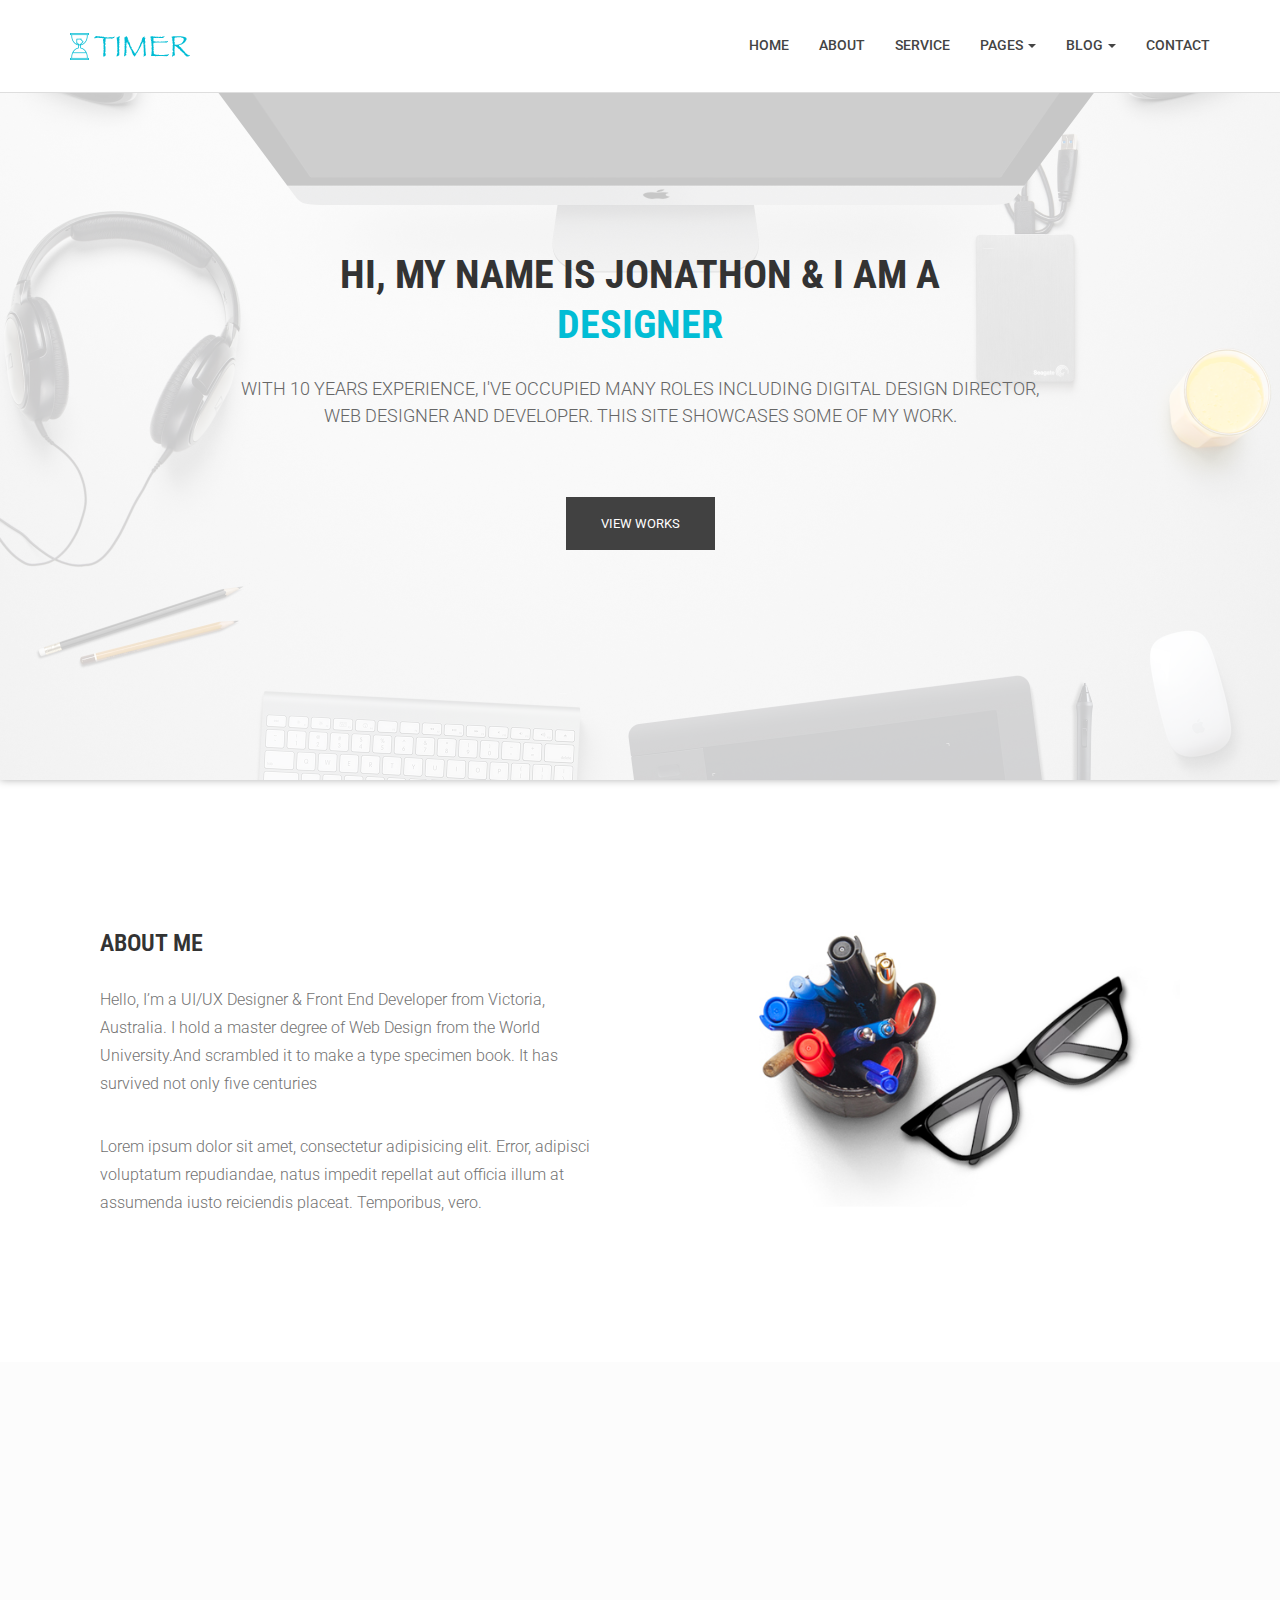
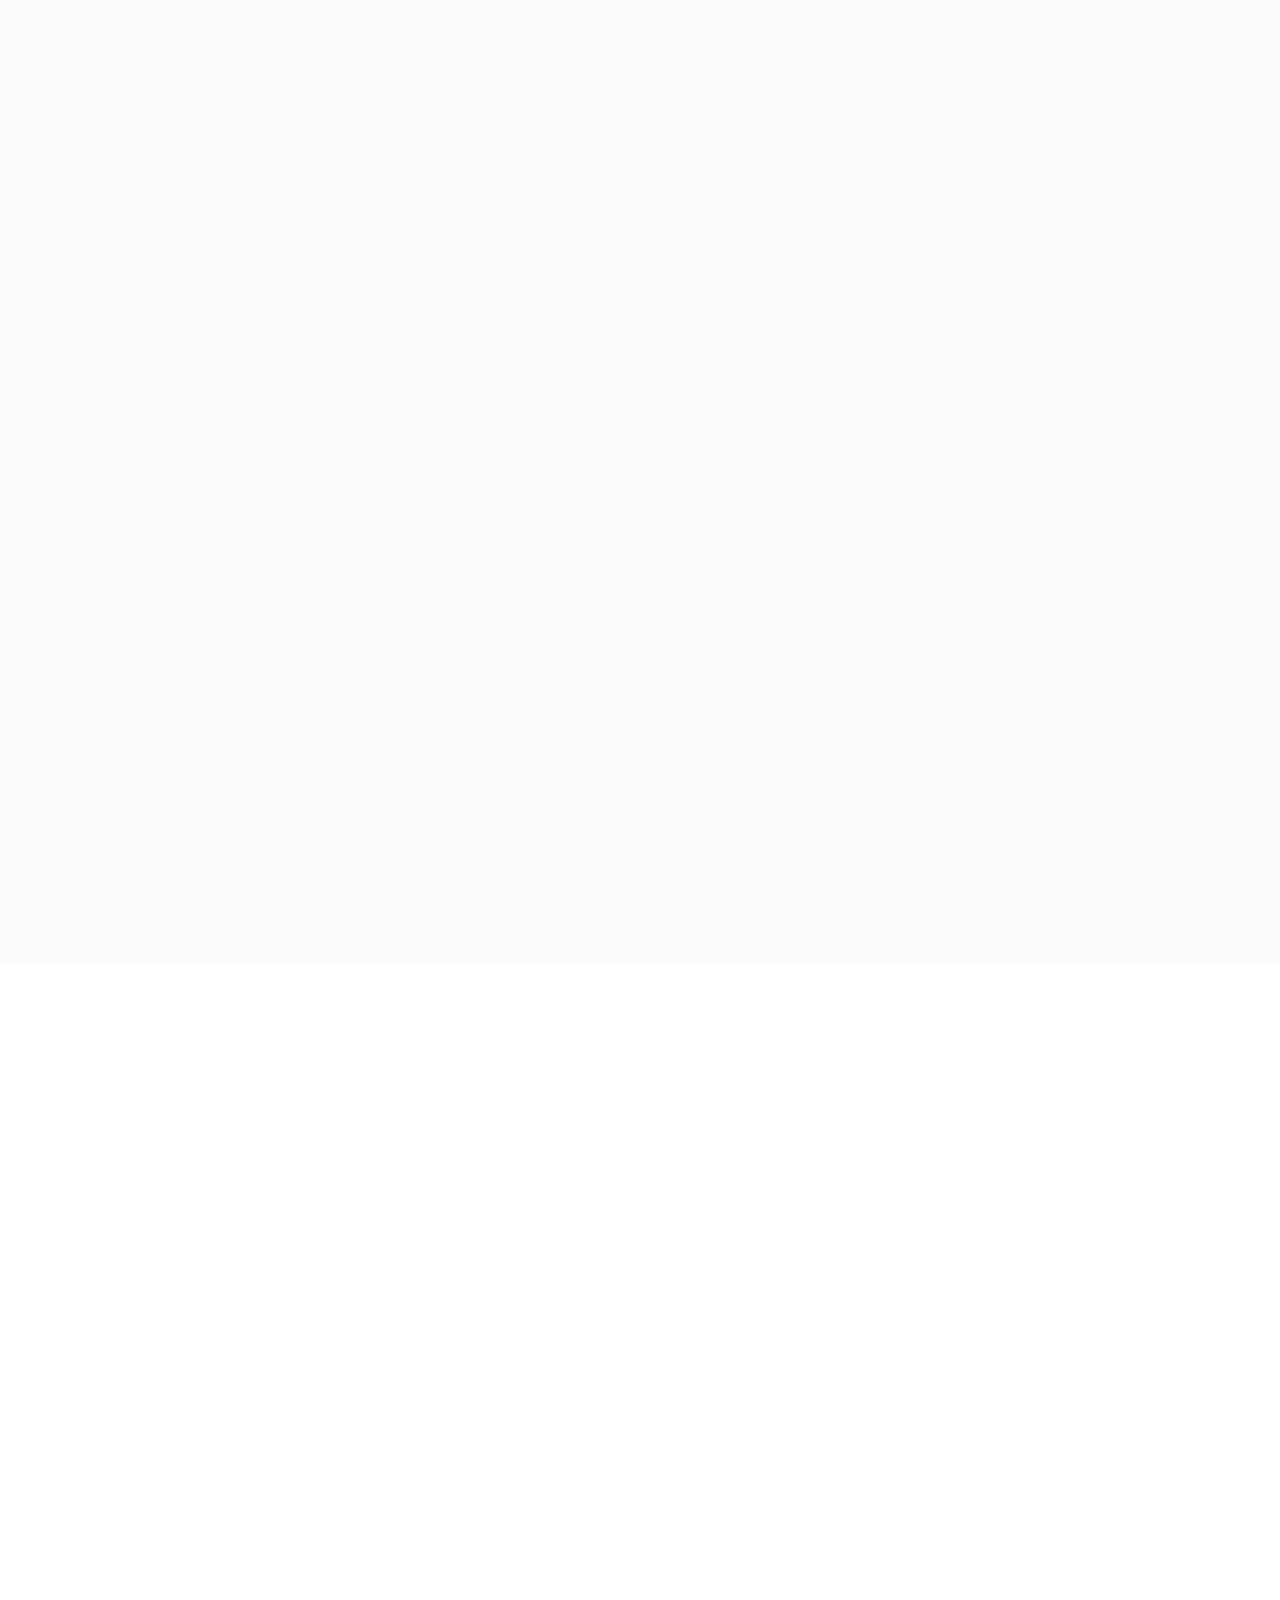
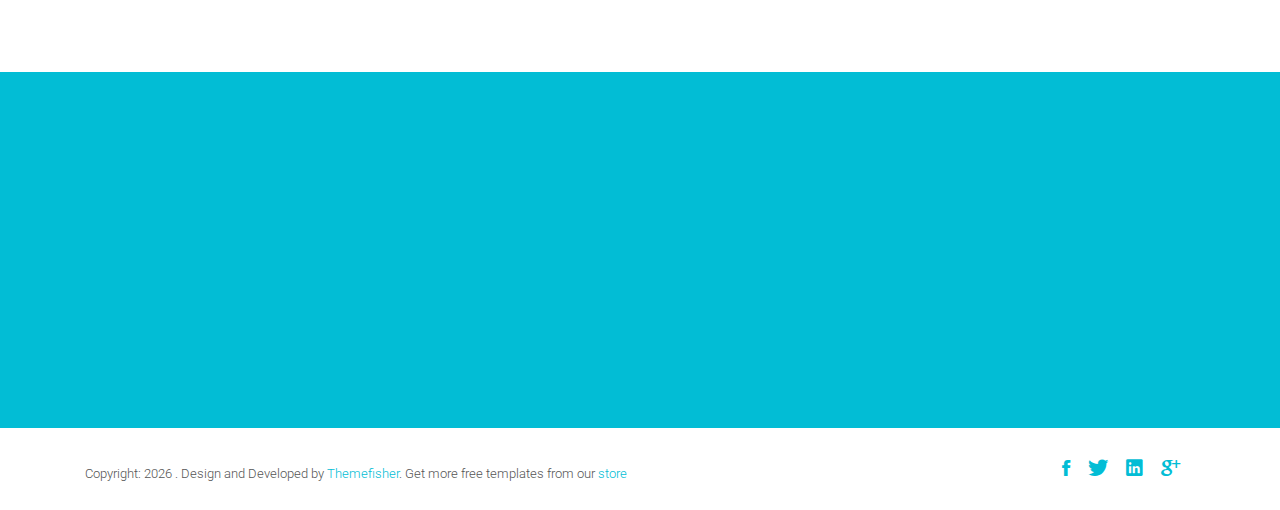
<file: index.html>
<!DOCTYPE html>
<html class="no-js">
    <head>
        <!-- Basic Page Needs
        ================================================== -->
        <meta charset="utf-8">
        <meta http-equiv="Content-Type" content="text/html; charset=utf-8">
        <link rel="icon" href="favicon.ico">
        <title>Timer Agency Template</title>
        <meta name="description" content="">
        <meta name="keywords" content="">
        <meta name="author" content="">
        <!-- Mobile Specific Metas
        ================================================== -->
        <meta name="format-detection" content="telephone=no">
        <meta name="viewport" content="width=device-width, initial-scale=1">

        
        <!-- Template CSS Files
        ================================================== -->
        <!-- Twitter Bootstrs CSS -->
        <link rel="stylesheet" href="plugins/bootstrap/bootstrap.min.css">
        <!-- Ionicons Fonts Css -->
        <link rel="stylesheet" href="plugins/ionicons/ionicons.min.css">
        <!-- animate css -->
        <link rel="stylesheet" href="plugins/animate-css/animate.css">
        <!-- Hero area slider css-->
        <link rel="stylesheet" href="plugins/slider/slider.css">
        <!-- owl craousel css -->
        <link rel="stylesheet" href="plugins/owl-carousel/owl.carousel.css">
        <link rel="stylesheet" href="plugins/owl-carousel/owl.theme.css">
        <!-- Fancybox -->
        <link rel="stylesheet" href="plugins/facncybox/jquery.fancybox.css">
        <!-- template main css file -->
        <link rel="stylesheet" href="css/style.css">
    </head>
    <body>


        <!--
        ==================================================
        Header Section Start
        ================================================== -->
        <header id="top-bar" class="navbar-fixed-top animated-header">
            <div class="container">
                <div class="navbar-header">
                    <!-- responsive nav button -->
                    <button type="button" class="navbar-toggle" data-toggle="collapse" data-target=".navbar-collapse">
                    <span class="sr-only">Toggle navigation</span>
                    <span class="icon-bar"></span>
                    <span class="icon-bar"></span>
                    <span class="icon-bar"></span>
                    </button>
                    <!-- /responsive nav button -->
                    
                    <!-- logo -->
                    <div class="navbar-brand">
                        <a href="index.html" >
                            <img src="images/logo.png" alt="">
                        </a>
                    </div>
                    <!-- /logo -->
                </div>
                <!-- main menu -->
                <nav class="collapse navbar-collapse navbar-right" role="navigation">
                    <div class="main-menu">
                        <ul class="nav navbar-nav navbar-right">
                            <li>
                                <a href="index.html" >Home</a>
                            </li>
                            <li><a href="about.html">About</a></li>
                            <li><a href="service.html">Service</a></li>
                            <li class="dropdown">
                                <a href="#" class="dropdown-toggle" data-toggle="dropdown">Pages <span class="caret"></span></a>
                                <div class="dropdown-menu">
                                    <ul>
                                        <li><a href="404.html">404 Page</a></li>
                                        <li><a href="gallery.html">Gallery</a></li>
                                    </ul>
                                </div>
                            </li>
                            <li class="dropdown">
                                <a href="#" class="dropdown-toggle" data-toggle="dropdown">Blog <span class="caret"></span></a>
                                <div class="dropdown-menu">
                                    <ul>
                                        <li><a href="blog-fullwidth.html">Blog Full</a></li>
                                        <li><a href="blog-left-sidebar.html">Blog Left sidebar</a></li>
                                        <li><a href="blog-right-sidebar.html">Blog Right sidebar</a></li>
                                    </ul>
                                </div>
                            </li>
                            <li><a href="contact.html">Contact</a></li>
                        </ul>
                    </div>
                </nav>
                <!-- /main nav -->
            </div>
        </header>
        

<!--
==================================================
Slider Section Start
================================================== -->
<section id="hero-area" >
<div class="container">
    <div class="row">
        <div class="col-md-12 text-center">
            <div class="block wow fadeInUp" data-wow-delay=".3s">
                
                <!-- Slider -->
                <section class="cd-intro">
                    <h1 class="wow fadeInUp animated cd-headline slide" data-wow-delay=".4s" >
                    <span>HI, MY NAME IS JONATHON & I AM A</span><br>
                    <span class="cd-words-wrapper">
                        <b class="is-visible">DESIGNER</b>
                        <b>DEVELOPER</b>
                        <b>FATHER</b>
                    </span>
                    </h1>
                    </section> <!-- cd-intro -->
                    <!-- /.slider -->
                    <h2 class="wow fadeInUp animated" data-wow-delay=".6s" >
                        With 10 years experience, I've occupied many roles including digital design director,<br> web designer and developer. This site showcases some of my work.
                    </h2>
                    <a class="btn-lines dark light wow fadeInUp animated smooth-scroll btn btn-default btn-green" data-wow-delay=".9s" href="#works" data-section="#works" >View Works</a>
                    
                </div>
            </div>
        </div>
    </div>
</section><!--/#main-slider-->

<!--
==================================================
About Section Start
================================================== -->
<section id="about">
    <div class="container">
        <div class="row">
            <div class="col-md-6 col-sm-6">
                <div class="block wow fadeInLeft" data-wow-delay=".3s" data-wow-duration="500ms">
                    <h2>
                    ABOUT ME
                    </h2>
                    <p>
                        Hello, I’m a UI/UX Designer & Front End Developer from Victoria, Australia. I hold a master degree of Web Design from the World University.And scrambled it to make a type specimen book. It has survived not only five centuries
                    </p>
                    <p>
                        Lorem ipsum dolor sit amet, consectetur adipisicing elit. Error, adipisci voluptatum repudiandae, natus impedit repellat aut officia illum at assumenda iusto reiciendis placeat. Temporibus, vero.
                    </p>
                </div>
                
            </div>
            <div class="col-md-6 col-sm-6">
                <div class="block wow fadeInRight" data-wow-delay=".3s" data-wow-duration="500ms">
                    <img src="images/about/about.jpg" alt="">
                </div>
            </div>
        </div>
    </div>
</section> <!-- /#about -->

<!--
==================================================
Portfolio Section Start
================================================== -->
<section id="works" class="works">
    <div class="container">
        <div class="section-heading">
            <h1 class="title wow fadeInDown" data-wow-delay=".3s">Latest Works</h1>
            <p class="wow fadeInDown" data-wow-delay=".5s">
                Aliquam lobortis. Maecenas vestibulum mollis diam. Pellentesque auctor neque nec urna. Nulla sit amet est. Aenean posuere <br> tortor sed cursus feugiat, nunc augue blandit nunc, eu sollicitudin urna dolor sagittis lacus.
            </p>
        </div>
        <div class="row">
            <div class="col-sm-4 col-xs-12">
                <figure class="wow fadeInLeft animated portfolio-item" data-wow-duration="500ms" data-wow-delay="0ms">
                    <div class="img-wrapper">
                        <img src="images/portfolio/item-1.jpg" class="img-responsive" alt="this is a title" >
                        <div class="overlay">
                            <div class="buttons">
                                <a rel="gallery" class="fancybox" href="images/portfolio/item-1.jpg">Demo</a>
                                <a target="_blank" href="single-portfolio.html">Details</a>
                            </div>
                        </div>
                    </div>
                    <figcaption>
                    <h4>
                    <a href="#">
                        Dew Drop
                    </a>
                    </h4>
                    <p>
                        Redesigne UI Concept
                    </p>
                    </figcaption>
                </figure>
            </div>
            <div class="col-sm-4 col-xs-12">
                <figure class="wow fadeInLeft animated" data-wow-duration="500ms" data-wow-delay="300ms">
                    <div class="img-wrapper">
                        <img src="images/portfolio/item-2.jpg" class="img-responsive" alt="this is a title" >
                        <div class="overlay">
                            <div class="buttons">
                                <a rel="gallery" class="fancybox" href="images/portfolio/item-2.jpg">Demo</a>
                                <a target="_blank" href="single-portfolio.html">Details</a>
                            </div>
                        </div>
                    </div>
                    <figcaption>
                    <h4>
                    <a href="#">
                        Bottle Mockup
                    </a>
                    </h4>
                    <p>
                        Lorem ipsum dolor sit.
                    </p>
                    </figcaption>
                </figure>
            </div>
            <div class="col-sm-4 col-xs-12">
                <figure class="wow fadeInLeft animated" data-wow-duration="500ms" data-wow-delay="300ms">
                    <div class="img-wrapper">
                        <img src="images/portfolio/item-3.jpg" class="img-responsive" alt="" >
                        <div class="overlay">
                            <div class="buttons">
                                <a rel="gallery" class="fancybox" href="images/portfolio/item-3.jpg">Demo</a>
                                <a target="_blank" href="single-portfolio.html">Details</a>
                            </div>
                        </div>
                    </div>
                    <figcaption>
                    <h4>
                    <a href="#">
                        Table Design
                    </a>
                    </h4>
                    <p>
                        Lorem ipsum dolor sit amet.
                    </p>
                    </figcaption>
                </figure>
            </div>
            <div class="col-sm-4 col-xs-12">
                <figure class="wow fadeInLeft animated" data-wow-duration="500ms" data-wow-delay="600ms">
                    <div class="img-wrapper">
                        <img src="images/portfolio/item-4.jpg" class="img-responsive" alt="" >
                        <div class="overlay">
                            <div class="buttons">
                                <a rel="gallery" class="fancybox" href="images/portfolio/item-4.jpg">Demo</a>
                                <a target="_blank" href="single-portfolio.html">Details</a>
                            </div>
                        </div>
                    </div>
                    <figcaption>
                    <h4>
                    <a href="#">
                        Make Up elements
                    </a>
                    </h4>
                    <p>
                        Lorem ipsum dolor.
                    </p>
                    </figcaption>
                </figure>
            </div>
            <div class="col-sm-4 col-xs-12">
                <figure class="wow fadeInLeft animated" data-wow-duration="500ms" data-wow-delay="900ms">
                    <div class="img-wrapper">
                        <img src="images/portfolio/item-5.jpg" class="img-responsive" alt="" >
                        <div class="overlay">
                            <div class="buttons">
                                <a rel="gallery" class="fancybox" href="images/portfolio/item-5.jpg">Demo</a>
                                <a target="_blank" href="single-portfolio.html">Details</a>
                            </div>
                        </div>
                    </div>
                    <figcaption>
                    <h4>
                    <a href="#">
                        Shoping Bag Concept
                    </a>
                    </h4>
                    <p>
                        Lorem ipsum dolor.
                    </p>
                    </figcaption>
                </figure>
            </div>
            <div class="col-sm-4 col-xs-12">
                <figure class="wow fadeInLeft animated" data-wow-duration="500ms" data-wow-delay="1200ms">
                    <div class="img-wrapper">
                        <img src="images/portfolio/item-6.jpg" class="img-responsive" alt="" >
                        <div class="overlay">
                            <div class="buttons">
                                <a rel="gallery" class="fancybox" href="images/portfolio/item-6.jpg">Demo</a>
                                <a target="_blank" href="single-portfolio.html">Details</a>
                            </div>
                        </div>
                    </div>
                    <figcaption>
                    <h4>
                    <a href="#">
                        Caramel Bottle
                    </a>
                    </h4>
                    <p>
                        Lorem ipsum dolor.
                    </p>
                    </figcaption>
                </figure>
            </div>
        </div>
    </div>
</section> <!-- #works -->
<!--
==================================================
Portfolio Section Start
================================================== -->
<section id="feature">
    <div class="container">
        <div class="section-heading">
            <h1 class="title wow fadeInDown" data-wow-delay=".3s">Offer From Me</h1>
            <p class="wow fadeInDown" data-wow-delay=".5s">
                Lorem ipsum dolor sit amet, consectetur adipisicing elit. Sed,<br> quasi dolores numquam dolor vero ex, tempora commodi repellendus quod laborum.
            </p>
        </div>
        <div class="row">
            <div class="col-md-4 col-lg-4 col-xs-12">
                <div class="media wow fadeInUp animated" data-wow-duration="500ms" data-wow-delay="300ms">
                    <div class="media-left">
                        <div class="icon">
                            <i class="ion-ios-flask-outline"></i>
                        </div>
                    </div>
                    <div class="media-body">
                        <h4 class="media-heading">Media heading</h4>
                        <p>Lorem ipsum dolor sit amet, consectetur adipisicing elit. Voluptatum, sint.</p>
                    </div>
                </div>
            </div>
            <div class="col-md-4 col-lg-4 col-xs-12">
                <div class="media wow fadeInDown animated" data-wow-duration="500ms" data-wow-delay="600ms">
                    <div class="media-left">
                        <div class="icon">
                            <i class="ion-ios-lightbulb-outline"></i>
                        </div>
                    </div>
                    <div class="media-body">
                        <h4 class="media-heading">Well documented.</h4>
                        <p>Lorem ipsum dolor sit amet, consectetur adipisicing elit. Voluptatum, sint.</p>
                    </div>
                </div>
            </div>
            <div class="col-md-4 col-lg-4 col-xs-12">
                <div class="media wow fadeInDown animated" data-wow-duration="500ms" data-wow-delay="900ms">
                    <div class="media-left">
                        <div class="icon">
                            <i class="ion-ios-lightbulb-outline"></i>
                        </div>
                    </div>
                    <div class="media-body">
                        <h4 class="media-heading">Well documented.</h4>
                        <p>Lorem ipsum dolor sit amet, consectetur adipisicing elit. Voluptatum, sint.</p>
                    </div>
                </div>
            </div>
            <div class="col-md-4 col-lg-4 col-xs-12">
                <div class="media wow fadeInDown animated" data-wow-duration="500ms" data-wow-delay="1200ms">
                    <div class="media-left">
                        <div class="icon">
                            <i class="ion-ios-americanfootball-outline"></i>
                        </div>
                    </div>
                    <div class="media-body">
                        <h4 class="media-heading">Free updates</h4>
                        <p>Lorem ipsum dolor sit amet, consectetur adipisicing elit. Voluptatum, sint.</p>
                    </div>
                </div>
            </div>
            <div class="col-md-4 col-lg-4 col-xs-12">
                <div class="media wow fadeInDown animated" data-wow-duration="500ms" data-wow-delay="1500ms">
                    <div class="media-left">
                        <div class="icon">
                            <i class="ion-ios-keypad-outline"></i>
                        </div>
                    </div>
                    <div class="media-body">
                        <h4 class="media-heading">Solid Support</h4>
                        <p>Lorem ipsum dolor sit amet, consectetur adipisicing elit. Voluptatum, sint.</p>
                    </div>
                </div>
            </div>
            <div class="col-md-4 col-lg-4 col-xs-12">
                <div class="media wow fadeInDown animated" data-wow-duration="500ms" data-wow-delay="1800ms">
                    <div class="media-left">
                        <div class="icon">
                            <i class="ion-ios-barcode-outline"></i>
                        </div>
                    </div>
                    <div class="media-body">
                        <h4 class="media-heading">Simple Installation</h4>
                        <p>Lorem ipsum dolor sit amet, consectetur adipisicing elit. Voluptatum, sint.</p>
                    </div>
                </div>
            </div>
        </div>
    </div>
</section> <!-- /#feature -->

            <!--
            ==================================================
            Call To Action Section Start
            ================================================== -->
            <section id="call-to-action">
                <div class="container">
                    <div class="row">
                        <div class="col-md-12">
                            <div class="block">
                                <h2 class="title wow fadeInDown" data-wow-delay=".3s" data-wow-duration="500ms">SO WHAT YOU THINK ?</h1>
                                <p class="wow fadeInDown" data-wow-delay=".5s" data-wow-duration="500ms">Lorem ipsum dolor sit amet, consectetur adipisicing elit. Nobis,<br>possimus commodi, fugiat magnam temporibus vero magni recusandae? Dolore, maxime praesentium.</p>
                                <a href="contact.html" class="btn btn-default btn-contact wow fadeInDown" data-wow-delay=".7s" data-wow-duration="500ms">Contact With Me</a>
                            </div>
                        </div>
                        
                    </div>
                </div>
            </section>

            <!--
            ==================================================
            Footer Section Start
            ================================================== -->
            <footer id="footer">
                <div class="container">
                    <div class="col-md-8">
                        <p class="copyright">Copyright: <span><script>document.write(new Date().getFullYear())</script></span> . Design and Developed by <a href="http://www.Themefisher.com">Themefisher</a>. Get more free templates from our <a href="https://themefisher.com/free-bootstrap-templates/">store</a></p>
                    </div>
                    <div class="col-md-4">
                        <!-- Social Media -->
                        <ul class="social">
                            <li>
                                <a href="http://wwww.fb.com/themefisher" class="Facebook">
                                    <i class="ion-social-facebook"></i>
                                </a>
                            </li>
                            <li>
                                <a href="http://wwww.twitter.com/themefisher" class="Twitter">
                                    <i class="ion-social-twitter"></i>
                                </a>
                            </li>
                            <li>
                                <a href="#" class="Linkedin">
                                    <i class="ion-social-linkedin"></i>
                                </a>
                            </li>
                            <li>
                                <a href="http://wwww.fb.com/themefisher" class="Google Plus">
                                    <i class="ion-social-googleplus"></i>
                                </a>
                            </li>
                        </ul>
                    </div>
                </div>
            </footer> <!-- /#footer -->

	<!-- Template Javascript Files
	================================================== -->
	<!-- jquery -->
	<script src="plugins/jQurey/jquery.min.js"></script>
	<!-- Form Validation -->
    <script src="plugins/form-validation/jquery.form.js"></script> 
    <script src="plugins/form-validation/jquery.validate.min.js"></script>
	<!-- owl carouserl js -->
	<script src="plugins/owl-carousel/owl.carousel.min.js"></script>
	<!-- bootstrap js -->
	<script src="plugins/bootstrap/bootstrap.min.js"></script>
	<!-- wow js -->
	<script src="plugins/wow-js/wow.min.js"></script>
	<!-- slider js -->
	<script src="plugins/slider/slider.js"></script>
	<!-- Fancybox -->
	<script src="plugins/facncybox/jquery.fancybox.js"></script>
	<!-- template main js -->
	<script src="js/main.js"></script>
 	</body>
</html>
</file>
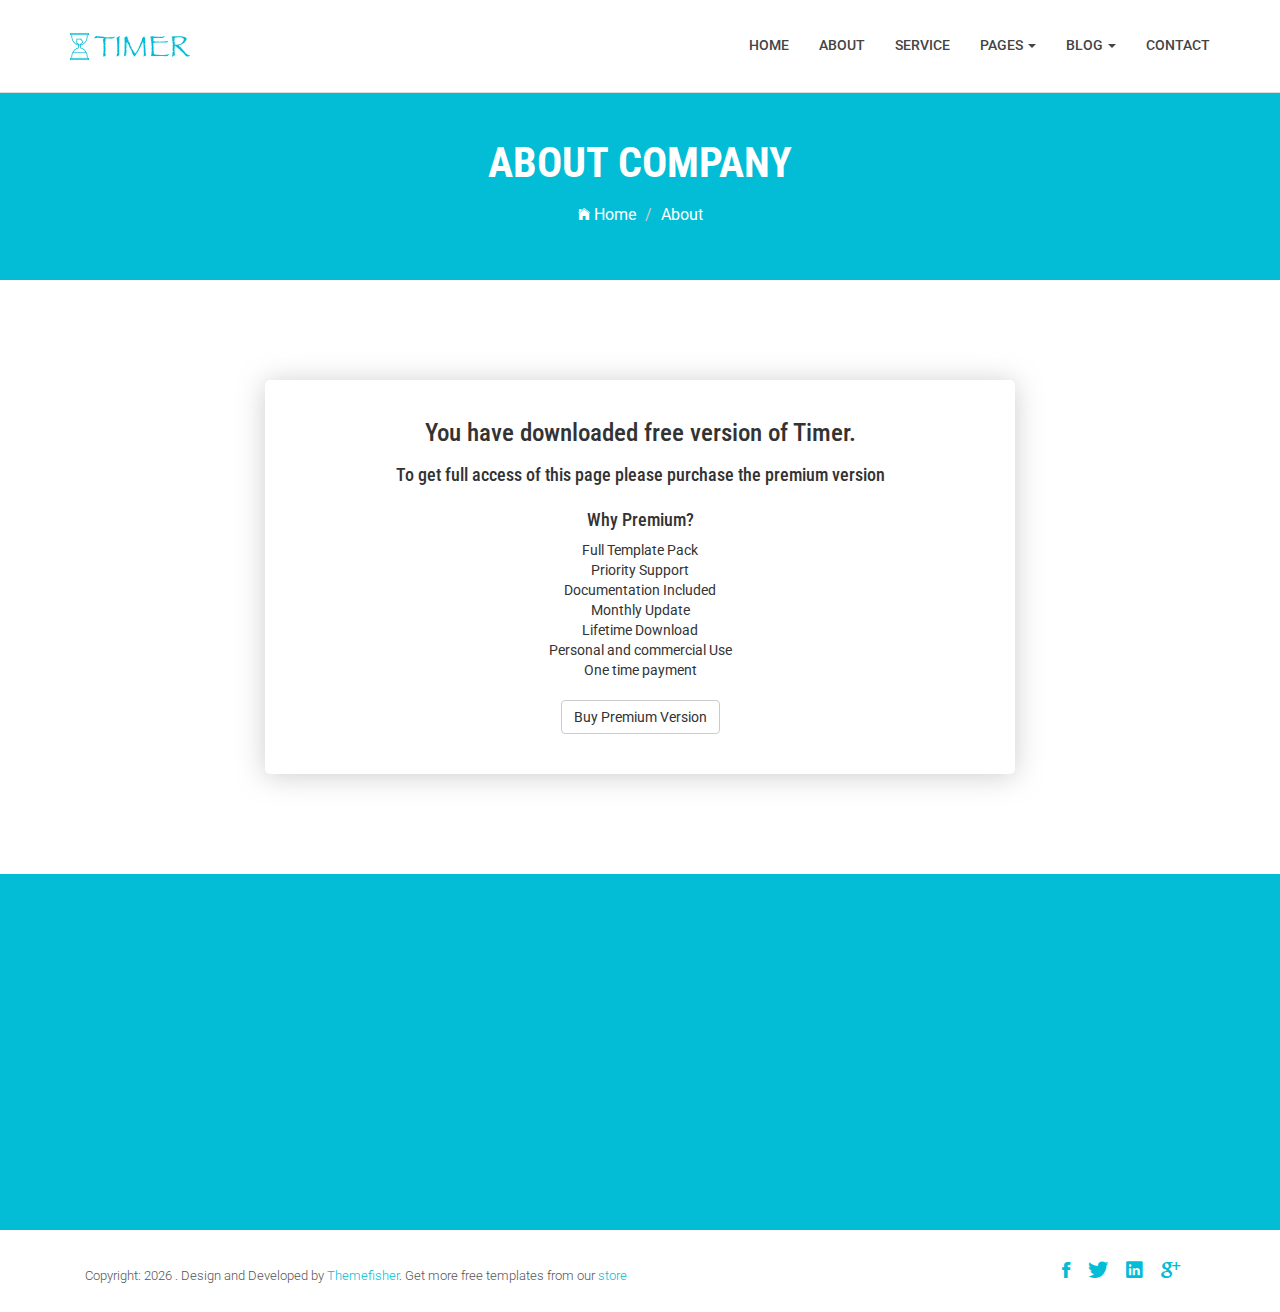
<file: about.html>
<!DOCTYPE html>
<html class="no-js">
    <head>
        <!-- Basic Page Needs
        ================================================== -->
        <meta charset="utf-8">
        <meta http-equiv="Content-Type" content="text/html; charset=utf-8">
        <link rel="icon" href="favicon.ico">
        <title>Timer Agency Template</title>
        <meta name="description" content="">
        <meta name="keywords" content="">
        <meta name="author" content="">
        <!-- Mobile Specific Metas
        ================================================== -->
        <meta name="format-detection" content="telephone=no">
        <meta name="viewport" content="width=device-width, initial-scale=1">

        
        <!-- Template CSS Files
        ================================================== -->
        <!-- Twitter Bootstrs CSS -->
        <link rel="stylesheet" href="plugins/bootstrap/bootstrap.min.css">
        <!-- Ionicons Fonts Css -->
        <link rel="stylesheet" href="plugins/ionicons/ionicons.min.css">
        <!-- animate css -->
        <link rel="stylesheet" href="plugins/animate-css/animate.css">
        <!-- Hero area slider css-->
        <link rel="stylesheet" href="plugins/slider/slider.css">
        <!-- owl craousel css -->
        <link rel="stylesheet" href="plugins/owl-carousel/owl.carousel.css">
        <link rel="stylesheet" href="plugins/owl-carousel/owl.theme.css">
        <!-- Fancybox -->
        <link rel="stylesheet" href="plugins/facncybox/jquery.fancybox.css">
        <!-- template main css file -->
        <link rel="stylesheet" href="css/style.css">
    </head>
    <body>


        <!--
        ==================================================
        Header Section Start
        ================================================== -->
        <header id="top-bar" class="navbar-fixed-top animated-header">
            <div class="container">
                <div class="navbar-header">
                    <!-- responsive nav button -->
                    <button type="button" class="navbar-toggle" data-toggle="collapse" data-target=".navbar-collapse">
                    <span class="sr-only">Toggle navigation</span>
                    <span class="icon-bar"></span>
                    <span class="icon-bar"></span>
                    <span class="icon-bar"></span>
                    </button>
                    <!-- /responsive nav button -->
                    
                    <!-- logo -->
                    <div class="navbar-brand">
                        <a href="index.html" >
                            <img src="images/logo.png" alt="">
                        </a>
                    </div>
                    <!-- /logo -->
                </div>
                <!-- main menu -->
                <nav class="collapse navbar-collapse navbar-right" role="navigation">
                    <div class="main-menu">
                        <ul class="nav navbar-nav navbar-right">
                            <li>
                                <a href="index.html" >Home</a>
                            </li>
                            <li><a href="about.html">About</a></li>
                            <li><a href="service.html">Service</a></li>
                            <li class="dropdown">
                                <a href="#" class="dropdown-toggle" data-toggle="dropdown">Pages <span class="caret"></span></a>
                                <div class="dropdown-menu">
                                    <ul>
                                        <li><a href="404.html">404 Page</a></li>
                                        <li><a href="gallery.html">Gallery</a></li>
                                    </ul>
                                </div>
                            </li>
                            <li class="dropdown">
                                <a href="#" class="dropdown-toggle" data-toggle="dropdown">Blog <span class="caret"></span></a>
                                <div class="dropdown-menu">
                                    <ul>
                                        <li><a href="blog-fullwidth.html">Blog Full</a></li>
                                        <li><a href="blog-left-sidebar.html">Blog Left sidebar</a></li>
                                        <li><a href="blog-right-sidebar.html">Blog Right sidebar</a></li>
                                    </ul>
                                </div>
                            </li>
                            <li><a href="contact.html">Contact</a></li>
                        </ul>
                    </div>
                </nav>
                <!-- /main nav -->
            </div>
        </header>
        

        <!-- 
        ================================================== 
            Global Page Section Start
        ================================================== -->
        <section class="global-page-header">
            <div class="container">
                <div class="row">
                    <div class="col-md-12">
                        <div class="block">
                            <h2>About Company</h2>
                            <ol class="breadcrumb">
                                <li>
                                    <a href="index.html">
                                        <i class="ion-ios-home"></i>
                                        Home
                                    </a>
                                </li>
                                <li class="active">About</li>
                            </ol>
                        </div>
                    </div>
                </div>
            </div>
        </section>




    <section class="buy-pro" style="padding: 100px 0;">
	<div class="container">
		<div class="row">
			<div class="col-md-8 col-md-offset-2">
				<div class="pro-block text-center" style="padding: 20px 50px; background: white; box-shadow: 0px 2px 28px 0px #7777775e; border-radius: 5px;">
					<h2 style="font-size: 25px; line-height: 1;">You have downloaded free version of Timer.</h2>
					<h4 style="padding: 10px 0 15px 0;">To get full access of this page please purchase the premium version</h4>
					<h4>Why Premium?</h4>
					<ul style="margin-bottom: 20px;">
						<li>Full Template Pack</li>
						<li>Priority Support</li>
						<li>Documentation Included</li>
						<li>Monthly Update</li>
						<li>Lifetime Download</li>
						<li>Personal and commercial Use</li>
						<li>One time payment</li>
					</ul>
					<a href="https://themefisher.com/products/bingo-bootstrap-business-template/" target="_blank" class="btn btn-default" style="margin-bottom: 20px;">Buy Premium Version</a>			
				</div>
			</div>
		</div>
	</div>
</section>


            <!--
            ==================================================
            Call To Action Section Start
            ================================================== -->
            <section id="call-to-action">
                <div class="container">
                    <div class="row">
                        <div class="col-md-12">
                            <div class="block">
                                <h2 class="title wow fadeInDown" data-wow-delay=".3s" data-wow-duration="500ms">SO WHAT YOU THINK ?</h1>
                                <p class="wow fadeInDown" data-wow-delay=".5s" data-wow-duration="500ms">Lorem ipsum dolor sit amet, consectetur adipisicing elit. Nobis,<br>possimus commodi, fugiat magnam temporibus vero magni recusandae? Dolore, maxime praesentium.</p>
                                <a href="contact.html" class="btn btn-default btn-contact wow fadeInDown" data-wow-delay=".7s" data-wow-duration="500ms">Contact With Me</a>
                            </div>
                        </div>
                        
                    </div>
                </div>
            </section>

            <!--
            ==================================================
            Footer Section Start
            ================================================== -->
            <footer id="footer">
                <div class="container">
                    <div class="col-md-8">
                        <p class="copyright">Copyright: <span><script>document.write(new Date().getFullYear())</script></span> . Design and Developed by <a href="http://www.Themefisher.com">Themefisher</a>. Get more free templates from our <a href="https://themefisher.com/free-bootstrap-templates/">store</a></p>
                    </div>
                    <div class="col-md-4">
                        <!-- Social Media -->
                        <ul class="social">
                            <li>
                                <a href="http://wwww.fb.com/themefisher" class="Facebook">
                                    <i class="ion-social-facebook"></i>
                                </a>
                            </li>
                            <li>
                                <a href="http://wwww.twitter.com/themefisher" class="Twitter">
                                    <i class="ion-social-twitter"></i>
                                </a>
                            </li>
                            <li>
                                <a href="#" class="Linkedin">
                                    <i class="ion-social-linkedin"></i>
                                </a>
                            </li>
                            <li>
                                <a href="http://wwww.fb.com/themefisher" class="Google Plus">
                                    <i class="ion-social-googleplus"></i>
                                </a>
                            </li>
                        </ul>
                    </div>
                </div>
            </footer> <!-- /#footer -->

	<!-- Template Javascript Files
	================================================== -->
	<!-- jquery -->
	<script src="plugins/jQurey/jquery.min.js"></script>
	<!-- Form Validation -->
    <script src="plugins/form-validation/jquery.form.js"></script> 
    <script src="plugins/form-validation/jquery.validate.min.js"></script>
	<!-- owl carouserl js -->
	<script src="plugins/owl-carousel/owl.carousel.min.js"></script>
	<!-- bootstrap js -->
	<script src="plugins/bootstrap/bootstrap.min.js"></script>
	<!-- wow js -->
	<script src="plugins/wow-js/wow.min.js"></script>
	<!-- slider js -->
	<script src="plugins/slider/slider.js"></script>
	<!-- Fancybox -->
	<script src="plugins/facncybox/jquery.fancybox.js"></script>
	<!-- template main js -->
	<script src="js/main.js"></script>
 	</body>
</html>
</file>
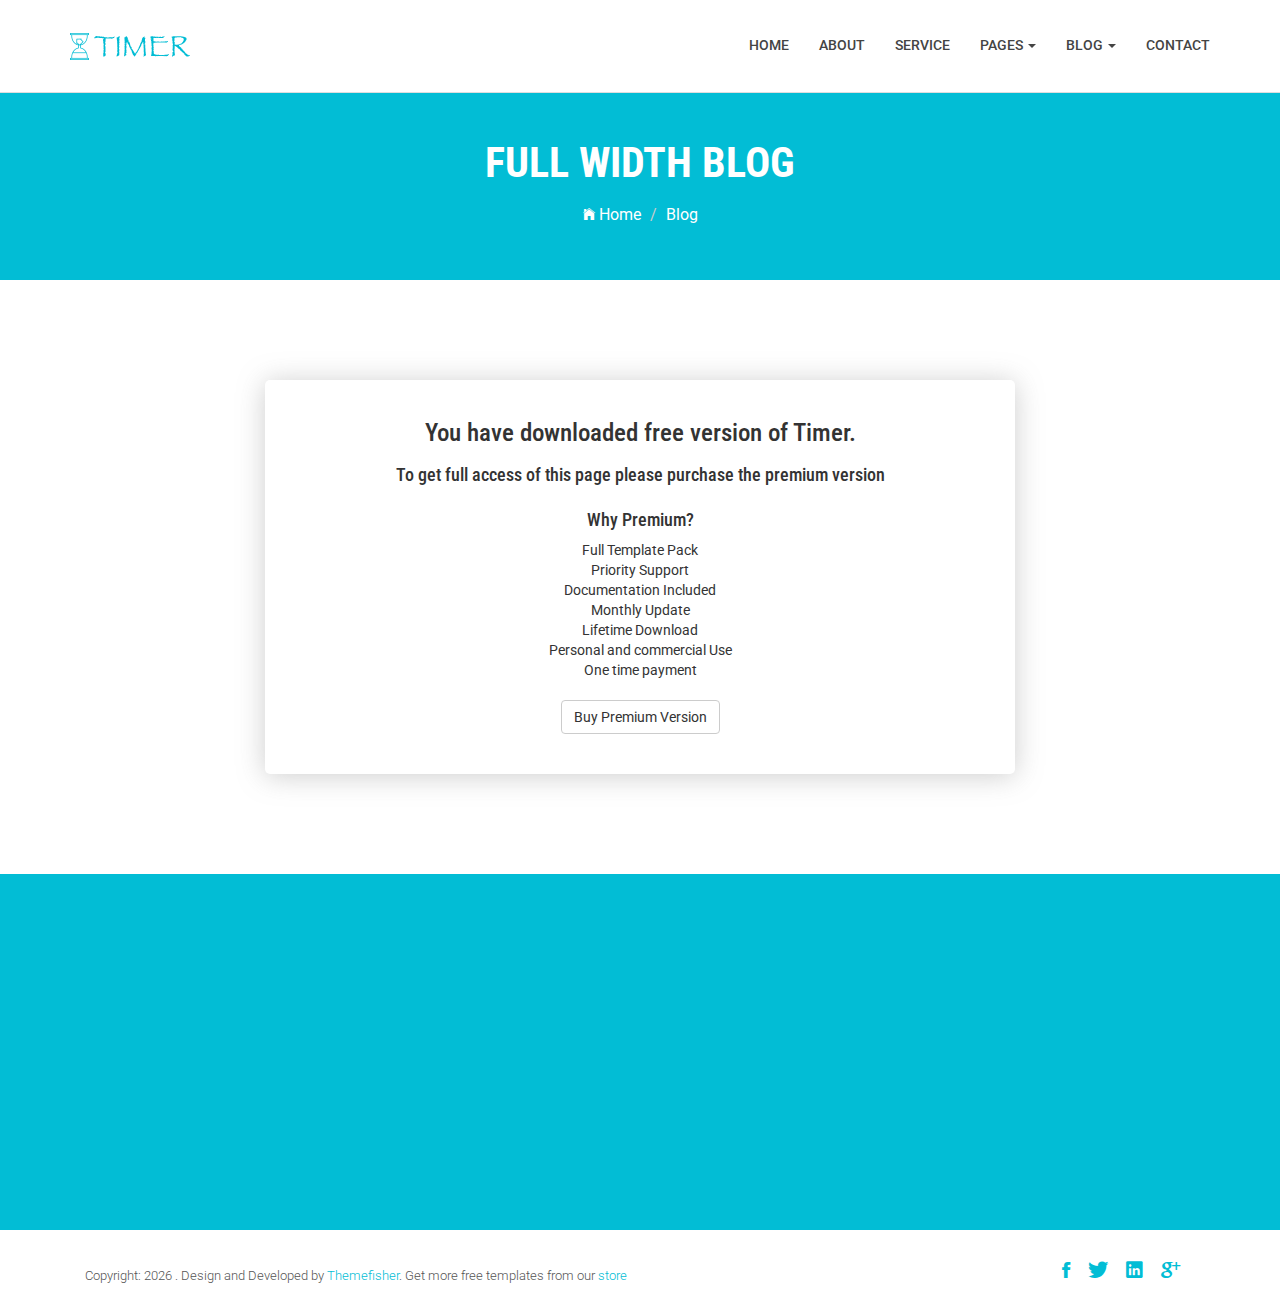
<file: blog-fullwidth.html>
<!DOCTYPE html>
<html class="no-js">
    <head>
        <!-- Basic Page Needs
        ================================================== -->
        <meta charset="utf-8">
        <meta http-equiv="Content-Type" content="text/html; charset=utf-8">
        <link rel="icon" href="favicon.ico">
        <title>Timer Agency Template</title>
        <meta name="description" content="">
        <meta name="keywords" content="">
        <meta name="author" content="">
        <!-- Mobile Specific Metas
        ================================================== -->
        <meta name="format-detection" content="telephone=no">
        <meta name="viewport" content="width=device-width, initial-scale=1">

        
        <!-- Template CSS Files
        ================================================== -->
        <!-- Twitter Bootstrs CSS -->
        <link rel="stylesheet" href="plugins/bootstrap/bootstrap.min.css">
        <!-- Ionicons Fonts Css -->
        <link rel="stylesheet" href="plugins/ionicons/ionicons.min.css">
        <!-- animate css -->
        <link rel="stylesheet" href="plugins/animate-css/animate.css">
        <!-- Hero area slider css-->
        <link rel="stylesheet" href="plugins/slider/slider.css">
        <!-- owl craousel css -->
        <link rel="stylesheet" href="plugins/owl-carousel/owl.carousel.css">
        <link rel="stylesheet" href="plugins/owl-carousel/owl.theme.css">
        <!-- Fancybox -->
        <link rel="stylesheet" href="plugins/facncybox/jquery.fancybox.css">
        <!-- template main css file -->
        <link rel="stylesheet" href="css/style.css">
    </head>
    <body>


        <!--
        ==================================================
        Header Section Start
        ================================================== -->
        <header id="top-bar" class="navbar-fixed-top animated-header">
            <div class="container">
                <div class="navbar-header">
                    <!-- responsive nav button -->
                    <button type="button" class="navbar-toggle" data-toggle="collapse" data-target=".navbar-collapse">
                    <span class="sr-only">Toggle navigation</span>
                    <span class="icon-bar"></span>
                    <span class="icon-bar"></span>
                    <span class="icon-bar"></span>
                    </button>
                    <!-- /responsive nav button -->
                    
                    <!-- logo -->
                    <div class="navbar-brand">
                        <a href="index.html" >
                            <img src="images/logo.png" alt="">
                        </a>
                    </div>
                    <!-- /logo -->
                </div>
                <!-- main menu -->
                <nav class="collapse navbar-collapse navbar-right" role="navigation">
                    <div class="main-menu">
                        <ul class="nav navbar-nav navbar-right">
                            <li>
                                <a href="index.html" >Home</a>
                            </li>
                            <li><a href="about.html">About</a></li>
                            <li><a href="service.html">Service</a></li>
                            <li class="dropdown">
                                <a href="#" class="dropdown-toggle" data-toggle="dropdown">Pages <span class="caret"></span></a>
                                <div class="dropdown-menu">
                                    <ul>
                                        <li><a href="404.html">404 Page</a></li>
                                        <li><a href="gallery.html">Gallery</a></li>
                                    </ul>
                                </div>
                            </li>
                            <li class="dropdown">
                                <a href="#" class="dropdown-toggle" data-toggle="dropdown">Blog <span class="caret"></span></a>
                                <div class="dropdown-menu">
                                    <ul>
                                        <li><a href="blog-fullwidth.html">Blog Full</a></li>
                                        <li><a href="blog-left-sidebar.html">Blog Left sidebar</a></li>
                                        <li><a href="blog-right-sidebar.html">Blog Right sidebar</a></li>
                                    </ul>
                                </div>
                            </li>
                            <li><a href="contact.html">Contact</a></li>
                        </ul>
                    </div>
                </nav>
                <!-- /main nav -->
            </div>
        </header>
        

        <!-- 
        ================================================== 
            Global Page Section Start
        ================================================== -->
        <section class="global-page-header">
            <div class="container">
                <div class="row">
                    <div class="col-md-12">
                        <div class="block">
                            <h2>Full width blog</h2>
                            <ol class="breadcrumb">
                                <li>
                                    <a href="index.html">
                                        <i class="ion-ios-home"></i>
                                        Home
                                    </a>
                                </li>
                                <li class="active">Blog</li>
                            </ol>
                        </div>
                    </div>
                </div>
            </div>
        </section>




    <section class="buy-pro" style="padding: 100px 0;">
	<div class="container">
		<div class="row">
			<div class="col-md-8 col-md-offset-2">
				<div class="pro-block text-center" style="padding: 20px 50px; background: white; box-shadow: 0px 2px 28px 0px #7777775e; border-radius: 5px;">
					<h2 style="font-size: 25px; line-height: 1;">You have downloaded free version of Timer.</h2>
					<h4 style="padding: 10px 0 15px 0;">To get full access of this page please purchase the premium version</h4>
					<h4>Why Premium?</h4>
					<ul style="margin-bottom: 20px;">
						<li>Full Template Pack</li>
						<li>Priority Support</li>
						<li>Documentation Included</li>
						<li>Monthly Update</li>
						<li>Lifetime Download</li>
						<li>Personal and commercial Use</li>
						<li>One time payment</li>
					</ul>
					<a href="https://themefisher.com/products/bingo-bootstrap-business-template/" target="_blank" class="btn btn-default" style="margin-bottom: 20px;">Buy Premium Version</a>			
				</div>
			</div>
		</div>
	</div>
</section>


            <!--
            ==================================================
            Call To Action Section Start
            ================================================== -->
            <section id="call-to-action">
                <div class="container">
                    <div class="row">
                        <div class="col-md-12">
                            <div class="block">
                                <h2 class="title wow fadeInDown" data-wow-delay=".3s" data-wow-duration="500ms">SO WHAT YOU THINK ?</h1>
                                <p class="wow fadeInDown" data-wow-delay=".5s" data-wow-duration="500ms">Lorem ipsum dolor sit amet, consectetur adipisicing elit. Nobis,<br>possimus commodi, fugiat magnam temporibus vero magni recusandae? Dolore, maxime praesentium.</p>
                                <a href="contact.html" class="btn btn-default btn-contact wow fadeInDown" data-wow-delay=".7s" data-wow-duration="500ms">Contact With Me</a>
                            </div>
                        </div>
                        
                    </div>
                </div>
            </section>

            <!--
            ==================================================
            Footer Section Start
            ================================================== -->
            <footer id="footer">
                <div class="container">
                    <div class="col-md-8">
                        <p class="copyright">Copyright: <span><script>document.write(new Date().getFullYear())</script></span> . Design and Developed by <a href="http://www.Themefisher.com">Themefisher</a>. Get more free templates from our <a href="https://themefisher.com/free-bootstrap-templates/">store</a></p>
                    </div>
                    <div class="col-md-4">
                        <!-- Social Media -->
                        <ul class="social">
                            <li>
                                <a href="http://wwww.fb.com/themefisher" class="Facebook">
                                    <i class="ion-social-facebook"></i>
                                </a>
                            </li>
                            <li>
                                <a href="http://wwww.twitter.com/themefisher" class="Twitter">
                                    <i class="ion-social-twitter"></i>
                                </a>
                            </li>
                            <li>
                                <a href="#" class="Linkedin">
                                    <i class="ion-social-linkedin"></i>
                                </a>
                            </li>
                            <li>
                                <a href="http://wwww.fb.com/themefisher" class="Google Plus">
                                    <i class="ion-social-googleplus"></i>
                                </a>
                            </li>
                        </ul>
                    </div>
                </div>
            </footer> <!-- /#footer -->

	<!-- Template Javascript Files
	================================================== -->
	<!-- jquery -->
	<script src="plugins/jQurey/jquery.min.js"></script>
	<!-- Form Validation -->
    <script src="plugins/form-validation/jquery.form.js"></script> 
    <script src="plugins/form-validation/jquery.validate.min.js"></script>
	<!-- owl carouserl js -->
	<script src="plugins/owl-carousel/owl.carousel.min.js"></script>
	<!-- bootstrap js -->
	<script src="plugins/bootstrap/bootstrap.min.js"></script>
	<!-- wow js -->
	<script src="plugins/wow-js/wow.min.js"></script>
	<!-- slider js -->
	<script src="plugins/slider/slider.js"></script>
	<!-- Fancybox -->
	<script src="plugins/facncybox/jquery.fancybox.js"></script>
	<!-- template main js -->
	<script src="js/main.js"></script>
 	</body>
</html>
</file>
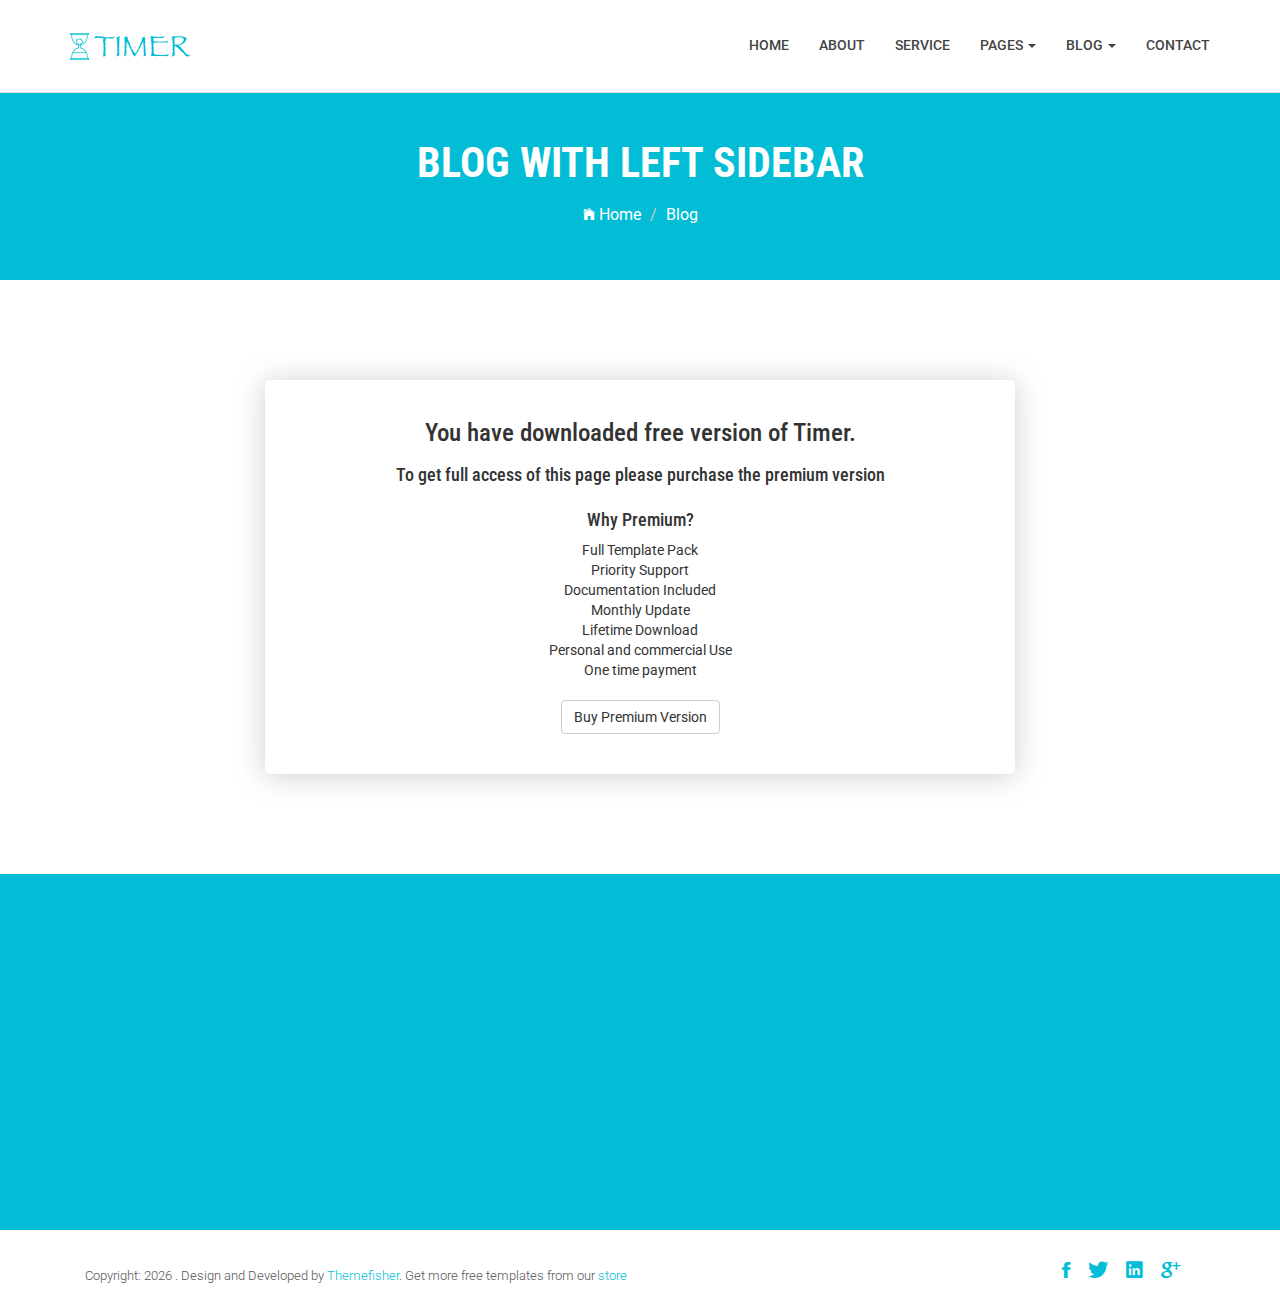
<file: blog-left-sidebar.html>
<!DOCTYPE html>
<html class="no-js">
    <head>
        <!-- Basic Page Needs
        ================================================== -->
        <meta charset="utf-8">
        <meta http-equiv="Content-Type" content="text/html; charset=utf-8">
        <link rel="icon" href="favicon.ico">
        <title>Timer Agency Template</title>
        <meta name="description" content="">
        <meta name="keywords" content="">
        <meta name="author" content="">
        <!-- Mobile Specific Metas
        ================================================== -->
        <meta name="format-detection" content="telephone=no">
        <meta name="viewport" content="width=device-width, initial-scale=1">

        
        <!-- Template CSS Files
        ================================================== -->
        <!-- Twitter Bootstrs CSS -->
        <link rel="stylesheet" href="plugins/bootstrap/bootstrap.min.css">
        <!-- Ionicons Fonts Css -->
        <link rel="stylesheet" href="plugins/ionicons/ionicons.min.css">
        <!-- animate css -->
        <link rel="stylesheet" href="plugins/animate-css/animate.css">
        <!-- Hero area slider css-->
        <link rel="stylesheet" href="plugins/slider/slider.css">
        <!-- owl craousel css -->
        <link rel="stylesheet" href="plugins/owl-carousel/owl.carousel.css">
        <link rel="stylesheet" href="plugins/owl-carousel/owl.theme.css">
        <!-- Fancybox -->
        <link rel="stylesheet" href="plugins/facncybox/jquery.fancybox.css">
        <!-- template main css file -->
        <link rel="stylesheet" href="css/style.css">
    </head>
    <body>


        <!--
        ==================================================
        Header Section Start
        ================================================== -->
        <header id="top-bar" class="navbar-fixed-top animated-header">
            <div class="container">
                <div class="navbar-header">
                    <!-- responsive nav button -->
                    <button type="button" class="navbar-toggle" data-toggle="collapse" data-target=".navbar-collapse">
                    <span class="sr-only">Toggle navigation</span>
                    <span class="icon-bar"></span>
                    <span class="icon-bar"></span>
                    <span class="icon-bar"></span>
                    </button>
                    <!-- /responsive nav button -->
                    
                    <!-- logo -->
                    <div class="navbar-brand">
                        <a href="index.html" >
                            <img src="images/logo.png" alt="">
                        </a>
                    </div>
                    <!-- /logo -->
                </div>
                <!-- main menu -->
                <nav class="collapse navbar-collapse navbar-right" role="navigation">
                    <div class="main-menu">
                        <ul class="nav navbar-nav navbar-right">
                            <li>
                                <a href="index.html" >Home</a>
                            </li>
                            <li><a href="about.html">About</a></li>
                            <li><a href="service.html">Service</a></li>
                            <li class="dropdown">
                                <a href="#" class="dropdown-toggle" data-toggle="dropdown">Pages <span class="caret"></span></a>
                                <div class="dropdown-menu">
                                    <ul>
                                        <li><a href="404.html">404 Page</a></li>
                                        <li><a href="gallery.html">Gallery</a></li>
                                    </ul>
                                </div>
                            </li>
                            <li class="dropdown">
                                <a href="#" class="dropdown-toggle" data-toggle="dropdown">Blog <span class="caret"></span></a>
                                <div class="dropdown-menu">
                                    <ul>
                                        <li><a href="blog-fullwidth.html">Blog Full</a></li>
                                        <li><a href="blog-left-sidebar.html">Blog Left sidebar</a></li>
                                        <li><a href="blog-right-sidebar.html">Blog Right sidebar</a></li>
                                    </ul>
                                </div>
                            </li>
                            <li><a href="contact.html">Contact</a></li>
                        </ul>
                    </div>
                </nav>
                <!-- /main nav -->
            </div>
        </header>
        

        <!-- 
        ================================================== 
            Global Page Section Start
        ================================================== -->
        <section class="global-page-header">
            <div class="container">
                <div class="row">
                    <div class="col-md-12">
                        <div class="block">
                            <h2>Blog with left sidebar</h2>
                            <ol class="breadcrumb">
                                <li>
                                    <a href="index.html">
                                        <i class="ion-ios-home"></i>
                                        Home
                                    </a>
                                </li>
                                <li class="active">Blog</li>
                            </ol>
                        </div>
                    </div>
                </div>
            </div>
        </section>




    <section class="buy-pro" style="padding: 100px 0;">
	<div class="container">
		<div class="row">
			<div class="col-md-8 col-md-offset-2">
				<div class="pro-block text-center" style="padding: 20px 50px; background: white; box-shadow: 0px 2px 28px 0px #7777775e; border-radius: 5px;">
					<h2 style="font-size: 25px; line-height: 1;">You have downloaded free version of Timer.</h2>
					<h4 style="padding: 10px 0 15px 0;">To get full access of this page please purchase the premium version</h4>
					<h4>Why Premium?</h4>
					<ul style="margin-bottom: 20px;">
						<li>Full Template Pack</li>
						<li>Priority Support</li>
						<li>Documentation Included</li>
						<li>Monthly Update</li>
						<li>Lifetime Download</li>
						<li>Personal and commercial Use</li>
						<li>One time payment</li>
					</ul>
					<a href="https://themefisher.com/products/bingo-bootstrap-business-template/" target="_blank" class="btn btn-default" style="margin-bottom: 20px;">Buy Premium Version</a>			
				</div>
			</div>
		</div>
	</div>
</section>



            <!--
            ==================================================
            Call To Action Section Start
            ================================================== -->
            <section id="call-to-action">
                <div class="container">
                    <div class="row">
                        <div class="col-md-12">
                            <div class="block">
                                <h2 class="title wow fadeInDown" data-wow-delay=".3s" data-wow-duration="500ms">SO WHAT YOU THINK ?</h1>
                                <p class="wow fadeInDown" data-wow-delay=".5s" data-wow-duration="500ms">Lorem ipsum dolor sit amet, consectetur adipisicing elit. Nobis,<br>possimus commodi, fugiat magnam temporibus vero magni recusandae? Dolore, maxime praesentium.</p>
                                <a href="contact.html" class="btn btn-default btn-contact wow fadeInDown" data-wow-delay=".7s" data-wow-duration="500ms">Contact With Me</a>
                            </div>
                        </div>
                        
                    </div>
                </div>
            </section>

            <!--
            ==================================================
            Footer Section Start
            ================================================== -->
            <footer id="footer">
                <div class="container">
                    <div class="col-md-8">
                        <p class="copyright">Copyright: <span><script>document.write(new Date().getFullYear())</script></span> . Design and Developed by <a href="http://www.Themefisher.com">Themefisher</a>. Get more free templates from our <a href="https://themefisher.com/free-bootstrap-templates/">store</a></p>
                    </div>
                    <div class="col-md-4">
                        <!-- Social Media -->
                        <ul class="social">
                            <li>
                                <a href="http://wwww.fb.com/themefisher" class="Facebook">
                                    <i class="ion-social-facebook"></i>
                                </a>
                            </li>
                            <li>
                                <a href="http://wwww.twitter.com/themefisher" class="Twitter">
                                    <i class="ion-social-twitter"></i>
                                </a>
                            </li>
                            <li>
                                <a href="#" class="Linkedin">
                                    <i class="ion-social-linkedin"></i>
                                </a>
                            </li>
                            <li>
                                <a href="http://wwww.fb.com/themefisher" class="Google Plus">
                                    <i class="ion-social-googleplus"></i>
                                </a>
                            </li>
                        </ul>
                    </div>
                </div>
            </footer> <!-- /#footer -->

	<!-- Template Javascript Files
	================================================== -->
	<!-- jquery -->
	<script src="plugins/jQurey/jquery.min.js"></script>
	<!-- Form Validation -->
    <script src="plugins/form-validation/jquery.form.js"></script> 
    <script src="plugins/form-validation/jquery.validate.min.js"></script>
	<!-- owl carouserl js -->
	<script src="plugins/owl-carousel/owl.carousel.min.js"></script>
	<!-- bootstrap js -->
	<script src="plugins/bootstrap/bootstrap.min.js"></script>
	<!-- wow js -->
	<script src="plugins/wow-js/wow.min.js"></script>
	<!-- slider js -->
	<script src="plugins/slider/slider.js"></script>
	<!-- Fancybox -->
	<script src="plugins/facncybox/jquery.fancybox.js"></script>
	<!-- template main js -->
	<script src="js/main.js"></script>
 	</body>
</html>
</file>
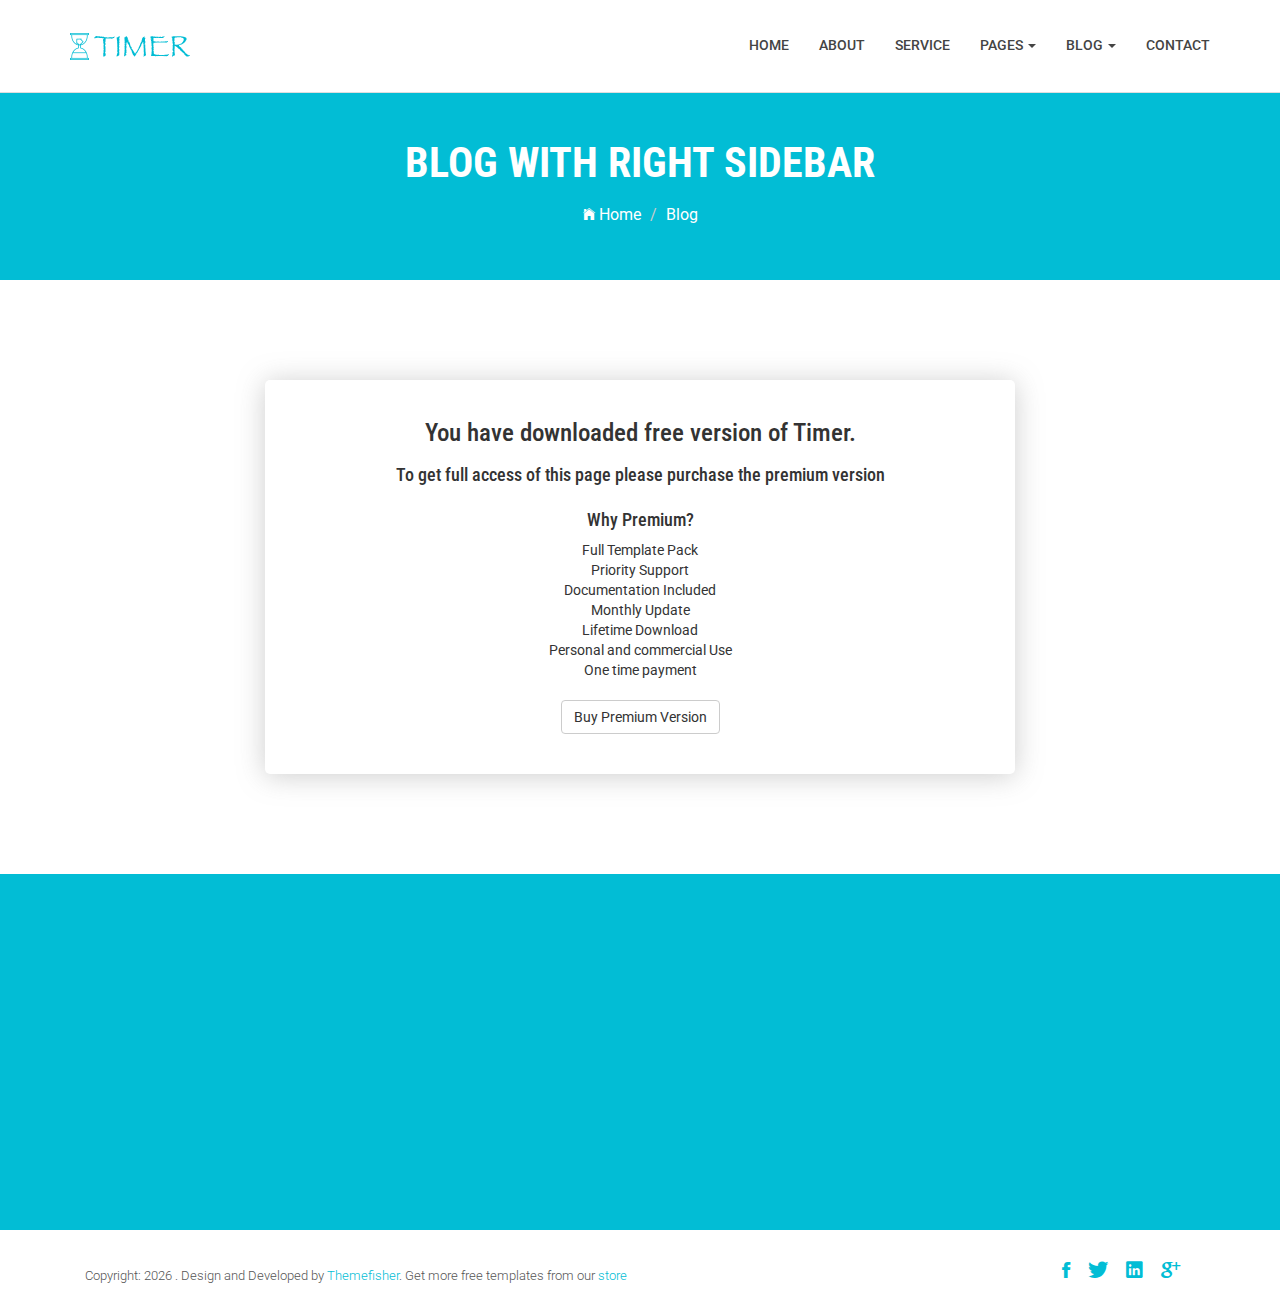
<file: blog-right-sidebar.html>
<!DOCTYPE html>
<html class="no-js">
    <head>
        <!-- Basic Page Needs
        ================================================== -->
        <meta charset="utf-8">
        <meta http-equiv="Content-Type" content="text/html; charset=utf-8">
        <link rel="icon" href="favicon.ico">
        <title>Timer Agency Template</title>
        <meta name="description" content="">
        <meta name="keywords" content="">
        <meta name="author" content="">
        <!-- Mobile Specific Metas
        ================================================== -->
        <meta name="format-detection" content="telephone=no">
        <meta name="viewport" content="width=device-width, initial-scale=1">

        
        <!-- Template CSS Files
        ================================================== -->
        <!-- Twitter Bootstrs CSS -->
        <link rel="stylesheet" href="plugins/bootstrap/bootstrap.min.css">
        <!-- Ionicons Fonts Css -->
        <link rel="stylesheet" href="plugins/ionicons/ionicons.min.css">
        <!-- animate css -->
        <link rel="stylesheet" href="plugins/animate-css/animate.css">
        <!-- Hero area slider css-->
        <link rel="stylesheet" href="plugins/slider/slider.css">
        <!-- owl craousel css -->
        <link rel="stylesheet" href="plugins/owl-carousel/owl.carousel.css">
        <link rel="stylesheet" href="plugins/owl-carousel/owl.theme.css">
        <!-- Fancybox -->
        <link rel="stylesheet" href="plugins/facncybox/jquery.fancybox.css">
        <!-- template main css file -->
        <link rel="stylesheet" href="css/style.css">
    </head>
    <body>


        <!--
        ==================================================
        Header Section Start
        ================================================== -->
        <header id="top-bar" class="navbar-fixed-top animated-header">
            <div class="container">
                <div class="navbar-header">
                    <!-- responsive nav button -->
                    <button type="button" class="navbar-toggle" data-toggle="collapse" data-target=".navbar-collapse">
                    <span class="sr-only">Toggle navigation</span>
                    <span class="icon-bar"></span>
                    <span class="icon-bar"></span>
                    <span class="icon-bar"></span>
                    </button>
                    <!-- /responsive nav button -->
                    
                    <!-- logo -->
                    <div class="navbar-brand">
                        <a href="index.html" >
                            <img src="images/logo.png" alt="">
                        </a>
                    </div>
                    <!-- /logo -->
                </div>
                <!-- main menu -->
                <nav class="collapse navbar-collapse navbar-right" role="navigation">
                    <div class="main-menu">
                        <ul class="nav navbar-nav navbar-right">
                            <li>
                                <a href="index.html" >Home</a>
                            </li>
                            <li><a href="about.html">About</a></li>
                            <li><a href="service.html">Service</a></li>
                            <li class="dropdown">
                                <a href="#" class="dropdown-toggle" data-toggle="dropdown">Pages <span class="caret"></span></a>
                                <div class="dropdown-menu">
                                    <ul>
                                        <li><a href="404.html">404 Page</a></li>
                                        <li><a href="gallery.html">Gallery</a></li>
                                    </ul>
                                </div>
                            </li>
                            <li class="dropdown">
                                <a href="#" class="dropdown-toggle" data-toggle="dropdown">Blog <span class="caret"></span></a>
                                <div class="dropdown-menu">
                                    <ul>
                                        <li><a href="blog-fullwidth.html">Blog Full</a></li>
                                        <li><a href="blog-left-sidebar.html">Blog Left sidebar</a></li>
                                        <li><a href="blog-right-sidebar.html">Blog Right sidebar</a></li>
                                    </ul>
                                </div>
                            </li>
                            <li><a href="contact.html">Contact</a></li>
                        </ul>
                    </div>
                </nav>
                <!-- /main nav -->
            </div>
        </header>
        

        <!-- 
        ================================================== 
            Global Page Section Start
        ================================================== -->
        <section class="global-page-header">
            <div class="container">
                <div class="row">
                    <div class="col-md-12">
                        <div class="block">
                            <h2>Blog with right sidebar</h2>
                            <ol class="breadcrumb">
                                <li>
                                    <a href="index.html">
                                        <i class="ion-ios-home"></i>
                                        Home
                                    </a>
                                </li>
                                <li class="active">Blog</li>
                            </ol>
                        </div>
                    </div>
                </div>
            </div>
        </section>




    <section class="buy-pro" style="padding: 100px 0;">
	<div class="container">
		<div class="row">
			<div class="col-md-8 col-md-offset-2">
				<div class="pro-block text-center" style="padding: 20px 50px; background: white; box-shadow: 0px 2px 28px 0px #7777775e; border-radius: 5px;">
					<h2 style="font-size: 25px; line-height: 1;">You have downloaded free version of Timer.</h2>
					<h4 style="padding: 10px 0 15px 0;">To get full access of this page please purchase the premium version</h4>
					<h4>Why Premium?</h4>
					<ul style="margin-bottom: 20px;">
						<li>Full Template Pack</li>
						<li>Priority Support</li>
						<li>Documentation Included</li>
						<li>Monthly Update</li>
						<li>Lifetime Download</li>
						<li>Personal and commercial Use</li>
						<li>One time payment</li>
					</ul>
					<a href="https://themefisher.com/products/bingo-bootstrap-business-template/" target="_blank" class="btn btn-default" style="margin-bottom: 20px;">Buy Premium Version</a>			
				</div>
			</div>
		</div>
	</div>
</section>


            <!--
            ==================================================
            Call To Action Section Start
            ================================================== -->
            <section id="call-to-action">
                <div class="container">
                    <div class="row">
                        <div class="col-md-12">
                            <div class="block">
                                <h2 class="title wow fadeInDown" data-wow-delay=".3s" data-wow-duration="500ms">SO WHAT YOU THINK ?</h1>
                                <p class="wow fadeInDown" data-wow-delay=".5s" data-wow-duration="500ms">Lorem ipsum dolor sit amet, consectetur adipisicing elit. Nobis,<br>possimus commodi, fugiat magnam temporibus vero magni recusandae? Dolore, maxime praesentium.</p>
                                <a href="contact.html" class="btn btn-default btn-contact wow fadeInDown" data-wow-delay=".7s" data-wow-duration="500ms">Contact With Me</a>
                            </div>
                        </div>
                        
                    </div>
                </div>
            </section>

            <!--
            ==================================================
            Footer Section Start
            ================================================== -->
            <footer id="footer">
                <div class="container">
                    <div class="col-md-8">
                        <p class="copyright">Copyright: <span><script>document.write(new Date().getFullYear())</script></span> . Design and Developed by <a href="http://www.Themefisher.com">Themefisher</a>. Get more free templates from our <a href="https://themefisher.com/free-bootstrap-templates/">store</a></p>
                    </div>
                    <div class="col-md-4">
                        <!-- Social Media -->
                        <ul class="social">
                            <li>
                                <a href="http://wwww.fb.com/themefisher" class="Facebook">
                                    <i class="ion-social-facebook"></i>
                                </a>
                            </li>
                            <li>
                                <a href="http://wwww.twitter.com/themefisher" class="Twitter">
                                    <i class="ion-social-twitter"></i>
                                </a>
                            </li>
                            <li>
                                <a href="#" class="Linkedin">
                                    <i class="ion-social-linkedin"></i>
                                </a>
                            </li>
                            <li>
                                <a href="http://wwww.fb.com/themefisher" class="Google Plus">
                                    <i class="ion-social-googleplus"></i>
                                </a>
                            </li>
                        </ul>
                    </div>
                </div>
            </footer> <!-- /#footer -->

	<!-- Template Javascript Files
	================================================== -->
	<!-- jquery -->
	<script src="plugins/jQurey/jquery.min.js"></script>
	<!-- Form Validation -->
    <script src="plugins/form-validation/jquery.form.js"></script> 
    <script src="plugins/form-validation/jquery.validate.min.js"></script>
	<!-- owl carouserl js -->
	<script src="plugins/owl-carousel/owl.carousel.min.js"></script>
	<!-- bootstrap js -->
	<script src="plugins/bootstrap/bootstrap.min.js"></script>
	<!-- wow js -->
	<script src="plugins/wow-js/wow.min.js"></script>
	<!-- slider js -->
	<script src="plugins/slider/slider.js"></script>
	<!-- Fancybox -->
	<script src="plugins/facncybox/jquery.fancybox.js"></script>
	<!-- template main js -->
	<script src="js/main.js"></script>
 	</body>
</html>
</file>
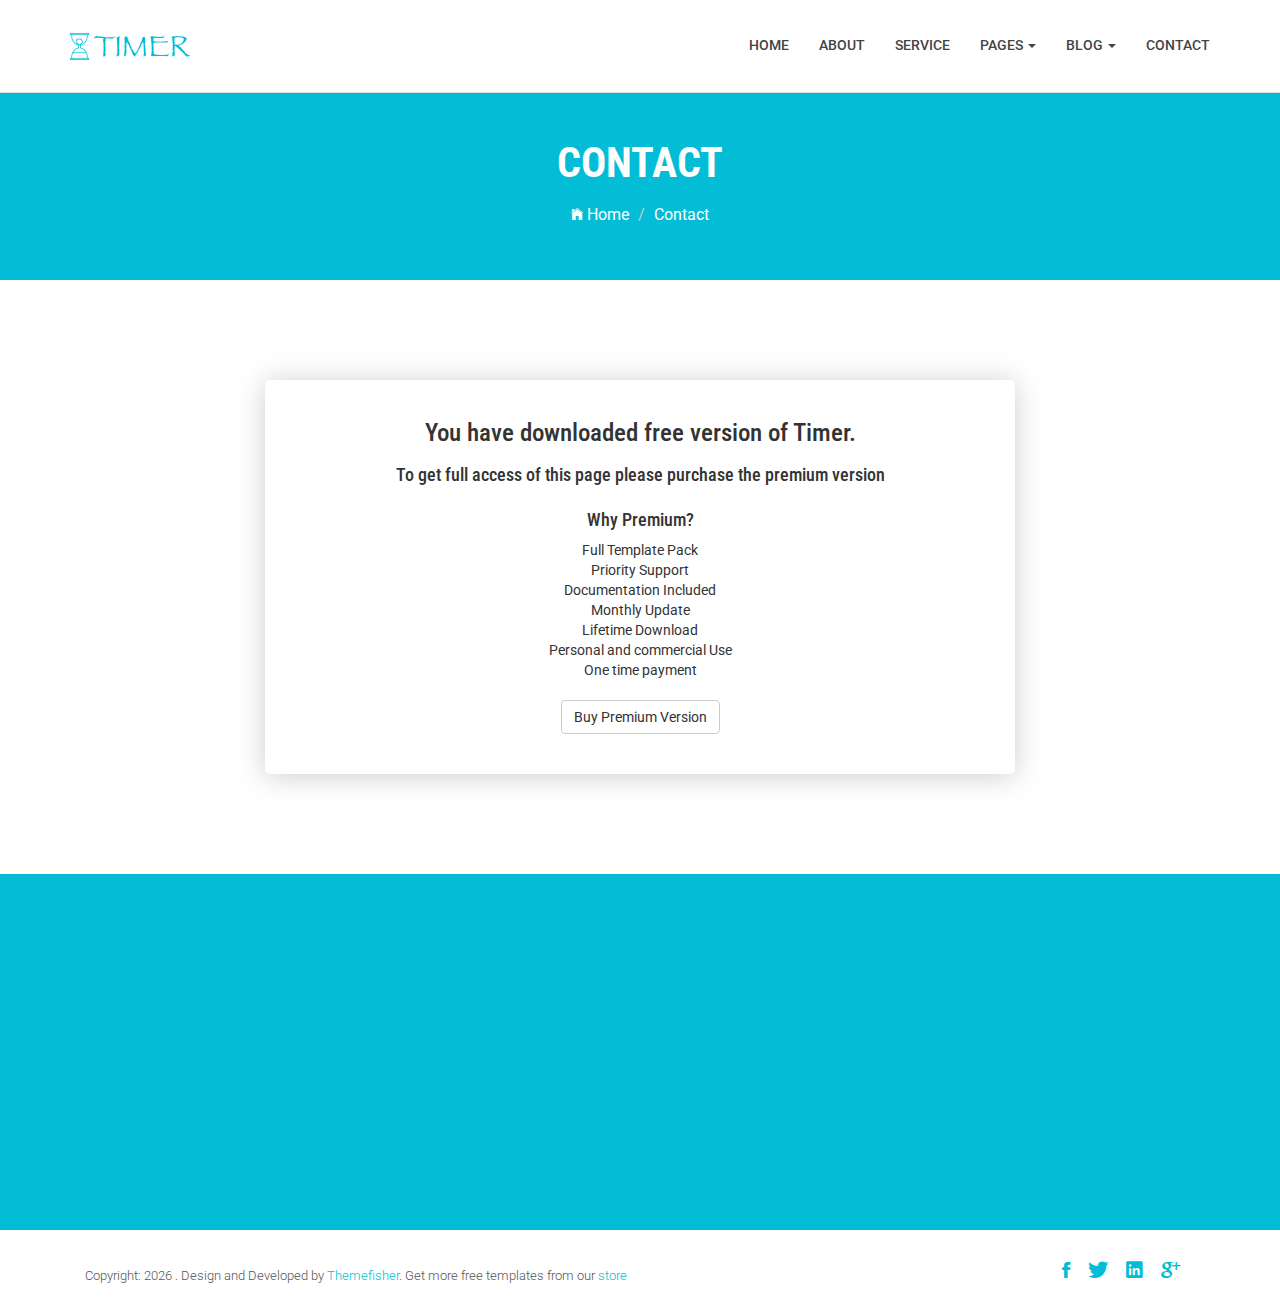
<file: contact.html>
<!DOCTYPE html>
<html class="no-js">
    <head>
        <!-- Basic Page Needs
        ================================================== -->
        <meta charset="utf-8">
        <meta http-equiv="Content-Type" content="text/html; charset=utf-8">
        <link rel="icon" href="favicon.ico">
        <title>Timer Agency Template</title>
        <meta name="description" content="">
        <meta name="keywords" content="">
        <meta name="author" content="">
        <!-- Mobile Specific Metas
        ================================================== -->
        <meta name="format-detection" content="telephone=no">
        <meta name="viewport" content="width=device-width, initial-scale=1">

        
        <!-- Template CSS Files
        ================================================== -->
        <!-- Twitter Bootstrs CSS -->
        <link rel="stylesheet" href="plugins/bootstrap/bootstrap.min.css">
        <!-- Ionicons Fonts Css -->
        <link rel="stylesheet" href="plugins/ionicons/ionicons.min.css">
        <!-- animate css -->
        <link rel="stylesheet" href="plugins/animate-css/animate.css">
        <!-- Hero area slider css-->
        <link rel="stylesheet" href="plugins/slider/slider.css">
        <!-- owl craousel css -->
        <link rel="stylesheet" href="plugins/owl-carousel/owl.carousel.css">
        <link rel="stylesheet" href="plugins/owl-carousel/owl.theme.css">
        <!-- Fancybox -->
        <link rel="stylesheet" href="plugins/facncybox/jquery.fancybox.css">
        <!-- template main css file -->
        <link rel="stylesheet" href="css/style.css">
    </head>
    <body>


        <!--
        ==================================================
        Header Section Start
        ================================================== -->
        <header id="top-bar" class="navbar-fixed-top animated-header">
            <div class="container">
                <div class="navbar-header">
                    <!-- responsive nav button -->
                    <button type="button" class="navbar-toggle" data-toggle="collapse" data-target=".navbar-collapse">
                    <span class="sr-only">Toggle navigation</span>
                    <span class="icon-bar"></span>
                    <span class="icon-bar"></span>
                    <span class="icon-bar"></span>
                    </button>
                    <!-- /responsive nav button -->
                    
                    <!-- logo -->
                    <div class="navbar-brand">
                        <a href="index.html" >
                            <img src="images/logo.png" alt="">
                        </a>
                    </div>
                    <!-- /logo -->
                </div>
                <!-- main menu -->
                <nav class="collapse navbar-collapse navbar-right" role="navigation">
                    <div class="main-menu">
                        <ul class="nav navbar-nav navbar-right">
                            <li>
                                <a href="index.html" >Home</a>
                            </li>
                            <li><a href="about.html">About</a></li>
                            <li><a href="service.html">Service</a></li>
                            <li class="dropdown">
                                <a href="#" class="dropdown-toggle" data-toggle="dropdown">Pages <span class="caret"></span></a>
                                <div class="dropdown-menu">
                                    <ul>
                                        <li><a href="404.html">404 Page</a></li>
                                        <li><a href="gallery.html">Gallery</a></li>
                                    </ul>
                                </div>
                            </li>
                            <li class="dropdown">
                                <a href="#" class="dropdown-toggle" data-toggle="dropdown">Blog <span class="caret"></span></a>
                                <div class="dropdown-menu">
                                    <ul>
                                        <li><a href="blog-fullwidth.html">Blog Full</a></li>
                                        <li><a href="blog-left-sidebar.html">Blog Left sidebar</a></li>
                                        <li><a href="blog-right-sidebar.html">Blog Right sidebar</a></li>
                                    </ul>
                                </div>
                            </li>
                            <li><a href="contact.html">Contact</a></li>
                        </ul>
                    </div>
                </nav>
                <!-- /main nav -->
            </div>
        </header>
        

        <!-- 
        ================================================== 
            Global Page Section Start
        ================================================== -->
        <section class="global-page-header">
            <div class="container">
                <div class="row">
                    <div class="col-md-12">
                        <div class="block">
                            <h2>Contact</h2>
                            <ol class="breadcrumb">
                                <li>
                                    <a href="index.html">
                                        <i class="ion-ios-home"></i>
                                        Home
                                    </a>
                                </li>
                                <li class="active">Contact</li>
                            </ol>
                        </div>
                    </div>
                </div>
            </div>
        </section>




    <section class="buy-pro" style="padding: 100px 0;">
	<div class="container">
		<div class="row">
			<div class="col-md-8 col-md-offset-2">
				<div class="pro-block text-center" style="padding: 20px 50px; background: white; box-shadow: 0px 2px 28px 0px #7777775e; border-radius: 5px;">
					<h2 style="font-size: 25px; line-height: 1;">You have downloaded free version of Timer.</h2>
					<h4 style="padding: 10px 0 15px 0;">To get full access of this page please purchase the premium version</h4>
					<h4>Why Premium?</h4>
					<ul style="margin-bottom: 20px;">
						<li>Full Template Pack</li>
						<li>Priority Support</li>
						<li>Documentation Included</li>
						<li>Monthly Update</li>
						<li>Lifetime Download</li>
						<li>Personal and commercial Use</li>
						<li>One time payment</li>
					</ul>
					<a href="https://themefisher.com/products/bingo-bootstrap-business-template/" target="_blank" class="btn btn-default" style="margin-bottom: 20px;">Buy Premium Version</a>			
				</div>
			</div>
		</div>
	</div>
</section>


            <!--
            ==================================================
            Call To Action Section Start
            ================================================== -->
            <section id="call-to-action">
                <div class="container">
                    <div class="row">
                        <div class="col-md-12">
                            <div class="block">
                                <h2 class="title wow fadeInDown" data-wow-delay=".3s" data-wow-duration="500ms">SO WHAT YOU THINK ?</h1>
                                <p class="wow fadeInDown" data-wow-delay=".5s" data-wow-duration="500ms">Lorem ipsum dolor sit amet, consectetur adipisicing elit. Nobis,<br>possimus commodi, fugiat magnam temporibus vero magni recusandae? Dolore, maxime praesentium.</p>
                                <a href="contact.html" class="btn btn-default btn-contact wow fadeInDown" data-wow-delay=".7s" data-wow-duration="500ms">Contact With Me</a>
                            </div>
                        </div>
                        
                    </div>
                </div>
            </section>

            <!--
            ==================================================
            Footer Section Start
            ================================================== -->
            <footer id="footer">
                <div class="container">
                    <div class="col-md-8">
                        <p class="copyright">Copyright: <span><script>document.write(new Date().getFullYear())</script></span> . Design and Developed by <a href="http://www.Themefisher.com">Themefisher</a>. Get more free templates from our <a href="https://themefisher.com/free-bootstrap-templates/">store</a></p>
                    </div>
                    <div class="col-md-4">
                        <!-- Social Media -->
                        <ul class="social">
                            <li>
                                <a href="http://wwww.fb.com/themefisher" class="Facebook">
                                    <i class="ion-social-facebook"></i>
                                </a>
                            </li>
                            <li>
                                <a href="http://wwww.twitter.com/themefisher" class="Twitter">
                                    <i class="ion-social-twitter"></i>
                                </a>
                            </li>
                            <li>
                                <a href="#" class="Linkedin">
                                    <i class="ion-social-linkedin"></i>
                                </a>
                            </li>
                            <li>
                                <a href="http://wwww.fb.com/themefisher" class="Google Plus">
                                    <i class="ion-social-googleplus"></i>
                                </a>
                            </li>
                        </ul>
                    </div>
                </div>
            </footer> <!-- /#footer -->

	<!-- Template Javascript Files
	================================================== -->
	<!-- jquery -->
	<script src="plugins/jQurey/jquery.min.js"></script>
	<!-- Form Validation -->
    <script src="plugins/form-validation/jquery.form.js"></script> 
    <script src="plugins/form-validation/jquery.validate.min.js"></script>
	<!-- owl carouserl js -->
	<script src="plugins/owl-carousel/owl.carousel.min.js"></script>
	<!-- bootstrap js -->
	<script src="plugins/bootstrap/bootstrap.min.js"></script>
	<!-- wow js -->
	<script src="plugins/wow-js/wow.min.js"></script>
	<!-- slider js -->
	<script src="plugins/slider/slider.js"></script>
	<!-- Fancybox -->
	<script src="plugins/facncybox/jquery.fancybox.js"></script>
	<!-- template main js -->
	<script src="js/main.js"></script>
 	</body>
</html>
</file>
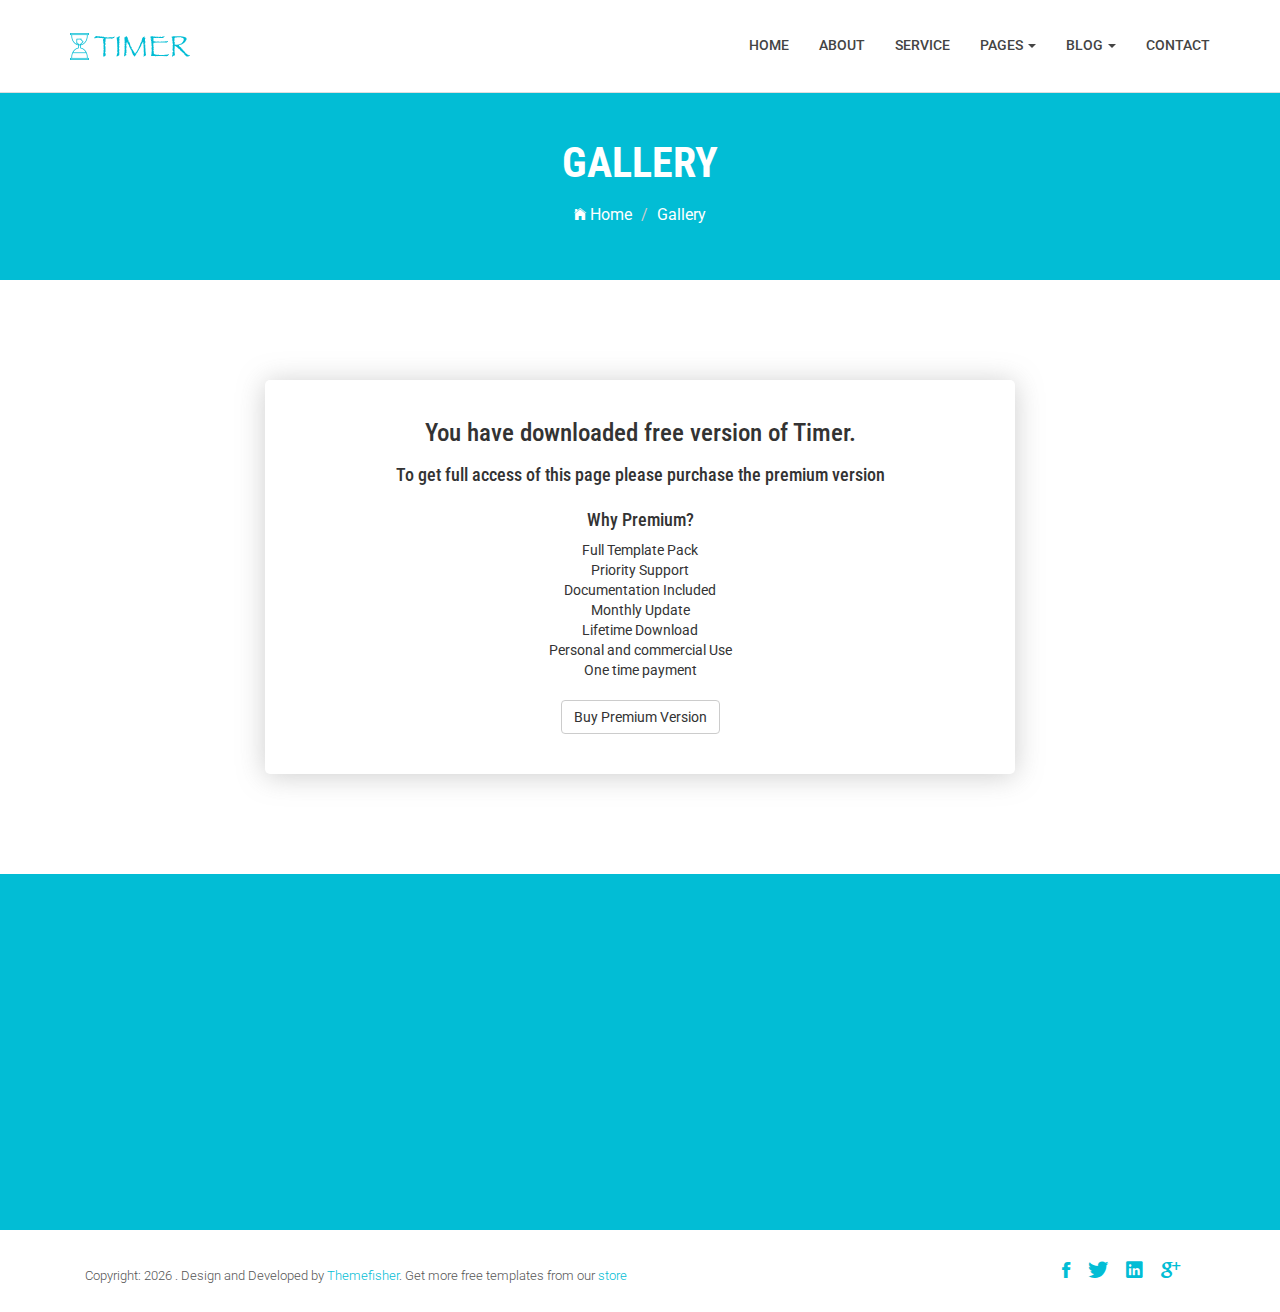
<file: gallery.html>
<!DOCTYPE html>
<html class="no-js">
    <head>
        <!-- Basic Page Needs
        ================================================== -->
        <meta charset="utf-8">
        <meta http-equiv="Content-Type" content="text/html; charset=utf-8">
        <link rel="icon" href="favicon.ico">
        <title>Timer Agency Template</title>
        <meta name="description" content="">
        <meta name="keywords" content="">
        <meta name="author" content="">
        <!-- Mobile Specific Metas
        ================================================== -->
        <meta name="format-detection" content="telephone=no">
        <meta name="viewport" content="width=device-width, initial-scale=1">

        
        <!-- Template CSS Files
        ================================================== -->
        <!-- Twitter Bootstrs CSS -->
        <link rel="stylesheet" href="plugins/bootstrap/bootstrap.min.css">
        <!-- Ionicons Fonts Css -->
        <link rel="stylesheet" href="plugins/ionicons/ionicons.min.css">
        <!-- animate css -->
        <link rel="stylesheet" href="plugins/animate-css/animate.css">
        <!-- Hero area slider css-->
        <link rel="stylesheet" href="plugins/slider/slider.css">
        <!-- owl craousel css -->
        <link rel="stylesheet" href="plugins/owl-carousel/owl.carousel.css">
        <link rel="stylesheet" href="plugins/owl-carousel/owl.theme.css">
        <!-- Fancybox -->
        <link rel="stylesheet" href="plugins/facncybox/jquery.fancybox.css">
        <!-- template main css file -->
        <link rel="stylesheet" href="css/style.css">
    </head>
    <body>


        <!--
        ==================================================
        Header Section Start
        ================================================== -->
        <header id="top-bar" class="navbar-fixed-top animated-header">
            <div class="container">
                <div class="navbar-header">
                    <!-- responsive nav button -->
                    <button type="button" class="navbar-toggle" data-toggle="collapse" data-target=".navbar-collapse">
                    <span class="sr-only">Toggle navigation</span>
                    <span class="icon-bar"></span>
                    <span class="icon-bar"></span>
                    <span class="icon-bar"></span>
                    </button>
                    <!-- /responsive nav button -->
                    
                    <!-- logo -->
                    <div class="navbar-brand">
                        <a href="index.html" >
                            <img src="images/logo.png" alt="">
                        </a>
                    </div>
                    <!-- /logo -->
                </div>
                <!-- main menu -->
                <nav class="collapse navbar-collapse navbar-right" role="navigation">
                    <div class="main-menu">
                        <ul class="nav navbar-nav navbar-right">
                            <li>
                                <a href="index.html" >Home</a>
                            </li>
                            <li><a href="about.html">About</a></li>
                            <li><a href="service.html">Service</a></li>
                            <li class="dropdown">
                                <a href="#" class="dropdown-toggle" data-toggle="dropdown">Pages <span class="caret"></span></a>
                                <div class="dropdown-menu">
                                    <ul>
                                        <li><a href="404.html">404 Page</a></li>
                                        <li><a href="gallery.html">Gallery</a></li>
                                    </ul>
                                </div>
                            </li>
                            <li class="dropdown">
                                <a href="#" class="dropdown-toggle" data-toggle="dropdown">Blog <span class="caret"></span></a>
                                <div class="dropdown-menu">
                                    <ul>
                                        <li><a href="blog-fullwidth.html">Blog Full</a></li>
                                        <li><a href="blog-left-sidebar.html">Blog Left sidebar</a></li>
                                        <li><a href="blog-right-sidebar.html">Blog Right sidebar</a></li>
                                    </ul>
                                </div>
                            </li>
                            <li><a href="contact.html">Contact</a></li>
                        </ul>
                    </div>
                </nav>
                <!-- /main nav -->
            </div>
        </header>
        

        <!-- 
        ================================================== 
            Global Page Section Start
        ================================================== -->
        <section class="global-page-header">
            <div class="container">
                <div class="row">
                    <div class="col-md-12">
                        <div class="block">
                            <h2>Gallery</h2>
                            <ol class="breadcrumb">
                                <li>
                                    <a href="index.html">
                                        <i class="ion-ios-home"></i>
                                        Home
                                    </a>
                                </li>
                                <li class="active">Gallery</li>
                            </ol>
                        </div>
                    </div>
                </div>
            </div>
        </section>




    <section class="buy-pro" style="padding: 100px 0;">
	<div class="container">
		<div class="row">
			<div class="col-md-8 col-md-offset-2">
				<div class="pro-block text-center" style="padding: 20px 50px; background: white; box-shadow: 0px 2px 28px 0px #7777775e; border-radius: 5px;">
					<h2 style="font-size: 25px; line-height: 1;">You have downloaded free version of Timer.</h2>
					<h4 style="padding: 10px 0 15px 0;">To get full access of this page please purchase the premium version</h4>
					<h4>Why Premium?</h4>
					<ul style="margin-bottom: 20px;">
						<li>Full Template Pack</li>
						<li>Priority Support</li>
						<li>Documentation Included</li>
						<li>Monthly Update</li>
						<li>Lifetime Download</li>
						<li>Personal and commercial Use</li>
						<li>One time payment</li>
					</ul>
					<a href="https://themefisher.com/products/bingo-bootstrap-business-template/" target="_blank" class="btn btn-default" style="margin-bottom: 20px;">Buy Premium Version</a>			
				</div>
			</div>
		</div>
	</div>
</section>

            
            <!--
            ==================================================
            Call To Action Section Start
            ================================================== -->
            <section id="call-to-action">
                <div class="container">
                    <div class="row">
                        <div class="col-md-12">
                            <div class="block">
                                <h2 class="title wow fadeInDown" data-wow-delay=".3s" data-wow-duration="500ms">SO WHAT YOU THINK ?</h1>
                                <p class="wow fadeInDown" data-wow-delay=".5s" data-wow-duration="500ms">Lorem ipsum dolor sit amet, consectetur adipisicing elit. Nobis,<br>possimus commodi, fugiat magnam temporibus vero magni recusandae? Dolore, maxime praesentium.</p>
                                <a href="contact.html" class="btn btn-default btn-contact wow fadeInDown" data-wow-delay=".7s" data-wow-duration="500ms">Contact With Me</a>
                            </div>
                        </div>
                        
                    </div>
                </div>
            </section>

            <!--
            ==================================================
            Footer Section Start
            ================================================== -->
            <footer id="footer">
                <div class="container">
                    <div class="col-md-8">
                        <p class="copyright">Copyright: <span><script>document.write(new Date().getFullYear())</script></span> . Design and Developed by <a href="http://www.Themefisher.com">Themefisher</a>. Get more free templates from our <a href="https://themefisher.com/free-bootstrap-templates/">store</a></p>
                    </div>
                    <div class="col-md-4">
                        <!-- Social Media -->
                        <ul class="social">
                            <li>
                                <a href="http://wwww.fb.com/themefisher" class="Facebook">
                                    <i class="ion-social-facebook"></i>
                                </a>
                            </li>
                            <li>
                                <a href="http://wwww.twitter.com/themefisher" class="Twitter">
                                    <i class="ion-social-twitter"></i>
                                </a>
                            </li>
                            <li>
                                <a href="#" class="Linkedin">
                                    <i class="ion-social-linkedin"></i>
                                </a>
                            </li>
                            <li>
                                <a href="http://wwww.fb.com/themefisher" class="Google Plus">
                                    <i class="ion-social-googleplus"></i>
                                </a>
                            </li>
                        </ul>
                    </div>
                </div>
            </footer> <!-- /#footer -->

	<!-- Template Javascript Files
	================================================== -->
	<!-- jquery -->
	<script src="plugins/jQurey/jquery.min.js"></script>
	<!-- Form Validation -->
    <script src="plugins/form-validation/jquery.form.js"></script> 
    <script src="plugins/form-validation/jquery.validate.min.js"></script>
	<!-- owl carouserl js -->
	<script src="plugins/owl-carousel/owl.carousel.min.js"></script>
	<!-- bootstrap js -->
	<script src="plugins/bootstrap/bootstrap.min.js"></script>
	<!-- wow js -->
	<script src="plugins/wow-js/wow.min.js"></script>
	<!-- slider js -->
	<script src="plugins/slider/slider.js"></script>
	<!-- Fancybox -->
	<script src="plugins/facncybox/jquery.fancybox.js"></script>
	<!-- template main js -->
	<script src="js/main.js"></script>
 	</body>
</html>
</file>
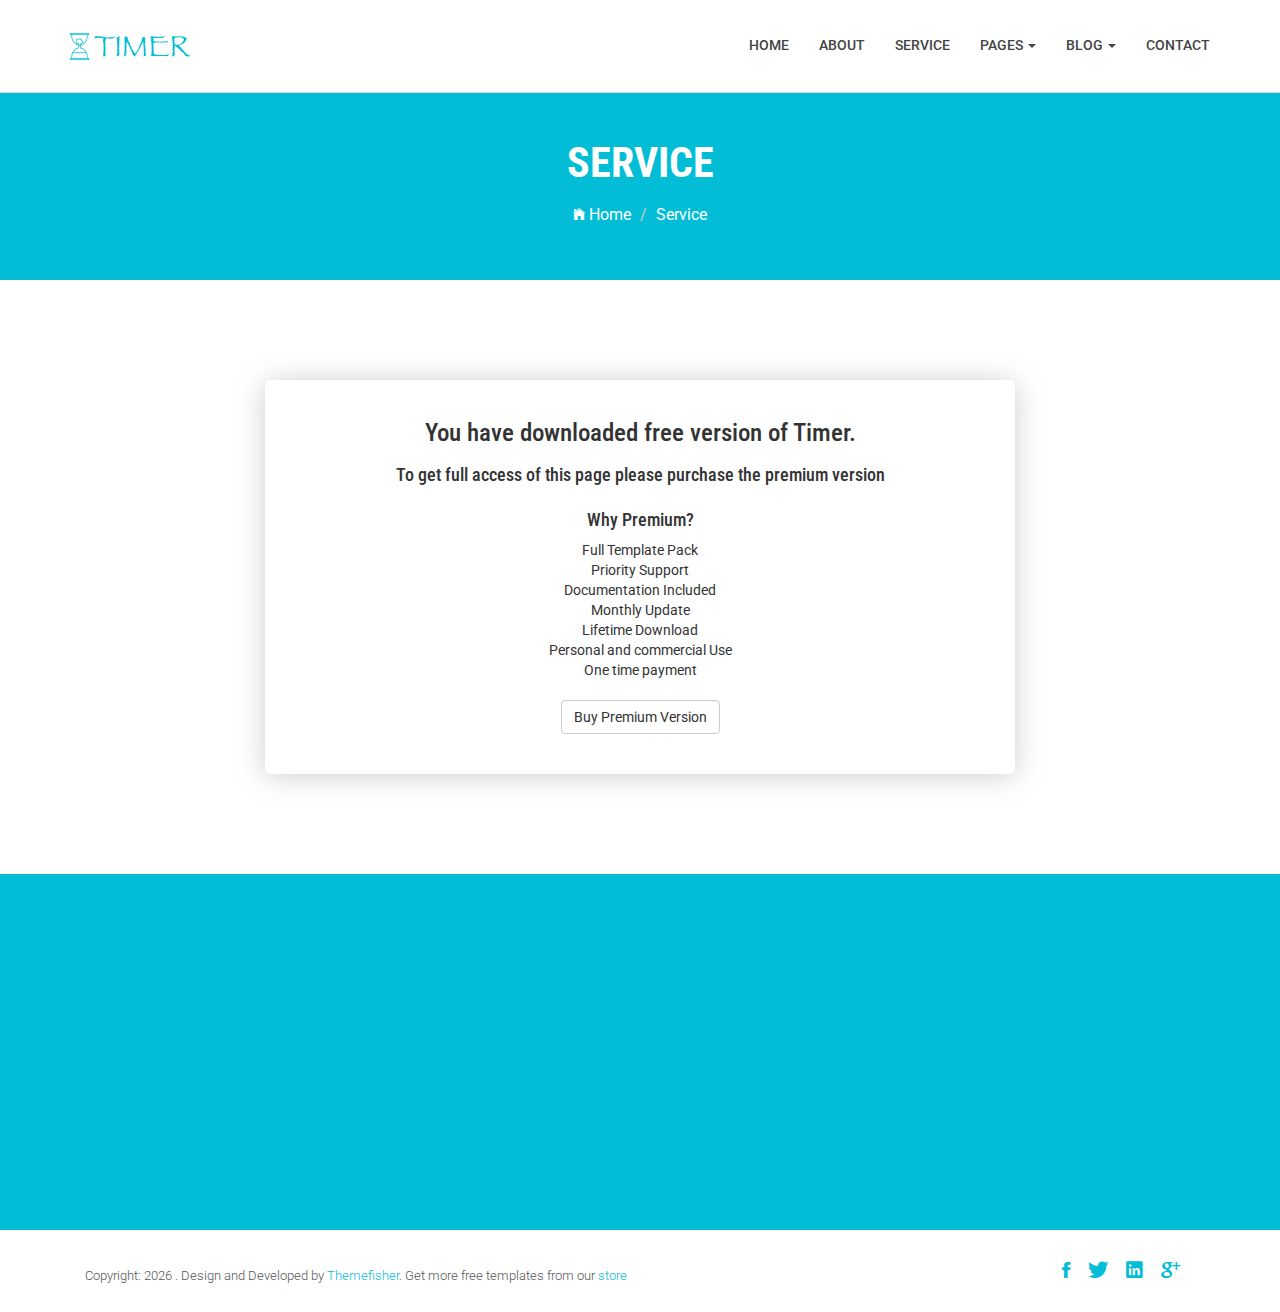
<file: service.html>
<!DOCTYPE html>
<html class="no-js">
    <head>
        <!-- Basic Page Needs
        ================================================== -->
        <meta charset="utf-8">
        <meta http-equiv="Content-Type" content="text/html; charset=utf-8">
        <link rel="icon" href="favicon.ico">
        <title>Timer Agency Template</title>
        <meta name="description" content="">
        <meta name="keywords" content="">
        <meta name="author" content="">
        <!-- Mobile Specific Metas
        ================================================== -->
        <meta name="format-detection" content="telephone=no">
        <meta name="viewport" content="width=device-width, initial-scale=1">

        
        <!-- Template CSS Files
        ================================================== -->
        <!-- Twitter Bootstrs CSS -->
        <link rel="stylesheet" href="plugins/bootstrap/bootstrap.min.css">
        <!-- Ionicons Fonts Css -->
        <link rel="stylesheet" href="plugins/ionicons/ionicons.min.css">
        <!-- animate css -->
        <link rel="stylesheet" href="plugins/animate-css/animate.css">
        <!-- Hero area slider css-->
        <link rel="stylesheet" href="plugins/slider/slider.css">
        <!-- owl craousel css -->
        <link rel="stylesheet" href="plugins/owl-carousel/owl.carousel.css">
        <link rel="stylesheet" href="plugins/owl-carousel/owl.theme.css">
        <!-- Fancybox -->
        <link rel="stylesheet" href="plugins/facncybox/jquery.fancybox.css">
        <!-- template main css file -->
        <link rel="stylesheet" href="css/style.css">
    </head>
    <body>


        <!--
        ==================================================
        Header Section Start
        ================================================== -->
        <header id="top-bar" class="navbar-fixed-top animated-header">
            <div class="container">
                <div class="navbar-header">
                    <!-- responsive nav button -->
                    <button type="button" class="navbar-toggle" data-toggle="collapse" data-target=".navbar-collapse">
                    <span class="sr-only">Toggle navigation</span>
                    <span class="icon-bar"></span>
                    <span class="icon-bar"></span>
                    <span class="icon-bar"></span>
                    </button>
                    <!-- /responsive nav button -->
                    
                    <!-- logo -->
                    <div class="navbar-brand">
                        <a href="index.html" >
                            <img src="images/logo.png" alt="">
                        </a>
                    </div>
                    <!-- /logo -->
                </div>
                <!-- main menu -->
                <nav class="collapse navbar-collapse navbar-right" role="navigation">
                    <div class="main-menu">
                        <ul class="nav navbar-nav navbar-right">
                            <li>
                                <a href="index.html" >Home</a>
                            </li>
                            <li><a href="about.html">About</a></li>
                            <li><a href="service.html">Service</a></li>
                            <li class="dropdown">
                                <a href="#" class="dropdown-toggle" data-toggle="dropdown">Pages <span class="caret"></span></a>
                                <div class="dropdown-menu">
                                    <ul>
                                        <li><a href="404.html">404 Page</a></li>
                                        <li><a href="gallery.html">Gallery</a></li>
                                    </ul>
                                </div>
                            </li>
                            <li class="dropdown">
                                <a href="#" class="dropdown-toggle" data-toggle="dropdown">Blog <span class="caret"></span></a>
                                <div class="dropdown-menu">
                                    <ul>
                                        <li><a href="blog-fullwidth.html">Blog Full</a></li>
                                        <li><a href="blog-left-sidebar.html">Blog Left sidebar</a></li>
                                        <li><a href="blog-right-sidebar.html">Blog Right sidebar</a></li>
                                    </ul>
                                </div>
                            </li>
                            <li><a href="contact.html">Contact</a></li>
                        </ul>
                    </div>
                </nav>
                <!-- /main nav -->
            </div>
        </header>
        

        <!-- 
        ================================================== 
            Global Page Section Start
        ================================================== -->
        <section class="global-page-header">
            <div class="container">
                <div class="row">
                    <div class="col-md-12">
                        <div class="block">
                            <h2>Service</h2>
                            <ol class="breadcrumb">
                                <li>
                                    <a href="index.html">
                                        <i class="ion-ios-home"></i>
                                        Home
                                    </a>
                                </li>
                                <li class="active">Service</li>
                            </ol>
                        </div>
                    </div>
                </div>
            </div>
        </section>




    <section class="buy-pro" style="padding: 100px 0;">
	<div class="container">
		<div class="row">
			<div class="col-md-8 col-md-offset-2">
				<div class="pro-block text-center" style="padding: 20px 50px; background: white; box-shadow: 0px 2px 28px 0px #7777775e; border-radius: 5px;">
					<h2 style="font-size: 25px; line-height: 1;">You have downloaded free version of Timer.</h2>
					<h4 style="padding: 10px 0 15px 0;">To get full access of this page please purchase the premium version</h4>
					<h4>Why Premium?</h4>
					<ul style="margin-bottom: 20px;">
						<li>Full Template Pack</li>
						<li>Priority Support</li>
						<li>Documentation Included</li>
						<li>Monthly Update</li>
						<li>Lifetime Download</li>
						<li>Personal and commercial Use</li>
						<li>One time payment</li>
					</ul>
					<a href="https://themefisher.com/products/bingo-bootstrap-business-template/" target="_blank" class="btn btn-default" style="margin-bottom: 20px;">Buy Premium Version</a>			
				</div>
			</div>
		</div>
	</div>
</section>


            <!--
            ==================================================
            Call To Action Section Start
            ================================================== -->
            <section id="call-to-action">
                <div class="container">
                    <div class="row">
                        <div class="col-md-12">
                            <div class="block">
                                <h2 class="title wow fadeInDown" data-wow-delay=".3s" data-wow-duration="500ms">SO WHAT YOU THINK ?</h1>
                                <p class="wow fadeInDown" data-wow-delay=".5s" data-wow-duration="500ms">Lorem ipsum dolor sit amet, consectetur adipisicing elit. Nobis,<br>possimus commodi, fugiat magnam temporibus vero magni recusandae? Dolore, maxime praesentium.</p>
                                <a href="contact.html" class="btn btn-default btn-contact wow fadeInDown" data-wow-delay=".7s" data-wow-duration="500ms">Contact With Me</a>
                            </div>
                        </div>
                        
                    </div>
                </div>
            </section>

            <!--
            ==================================================
            Footer Section Start
            ================================================== -->
            <footer id="footer">
                <div class="container">
                    <div class="col-md-8">
                        <p class="copyright">Copyright: <span><script>document.write(new Date().getFullYear())</script></span> . Design and Developed by <a href="http://www.Themefisher.com">Themefisher</a>. Get more free templates from our <a href="https://themefisher.com/free-bootstrap-templates/">store</a></p>
                    </div>
                    <div class="col-md-4">
                        <!-- Social Media -->
                        <ul class="social">
                            <li>
                                <a href="http://wwww.fb.com/themefisher" class="Facebook">
                                    <i class="ion-social-facebook"></i>
                                </a>
                            </li>
                            <li>
                                <a href="http://wwww.twitter.com/themefisher" class="Twitter">
                                    <i class="ion-social-twitter"></i>
                                </a>
                            </li>
                            <li>
                                <a href="#" class="Linkedin">
                                    <i class="ion-social-linkedin"></i>
                                </a>
                            </li>
                            <li>
                                <a href="http://wwww.fb.com/themefisher" class="Google Plus">
                                    <i class="ion-social-googleplus"></i>
                                </a>
                            </li>
                        </ul>
                    </div>
                </div>
            </footer> <!-- /#footer -->

	<!-- Template Javascript Files
	================================================== -->
	<!-- jquery -->
	<script src="plugins/jQurey/jquery.min.js"></script>
	<!-- Form Validation -->
    <script src="plugins/form-validation/jquery.form.js"></script> 
    <script src="plugins/form-validation/jquery.validate.min.js"></script>
	<!-- owl carouserl js -->
	<script src="plugins/owl-carousel/owl.carousel.min.js"></script>
	<!-- bootstrap js -->
	<script src="plugins/bootstrap/bootstrap.min.js"></script>
	<!-- wow js -->
	<script src="plugins/wow-js/wow.min.js"></script>
	<!-- slider js -->
	<script src="plugins/slider/slider.js"></script>
	<!-- Fancybox -->
	<script src="plugins/facncybox/jquery.fancybox.js"></script>
	<!-- template main js -->
	<script src="js/main.js"></script>
 	</body>
</html>
</file>
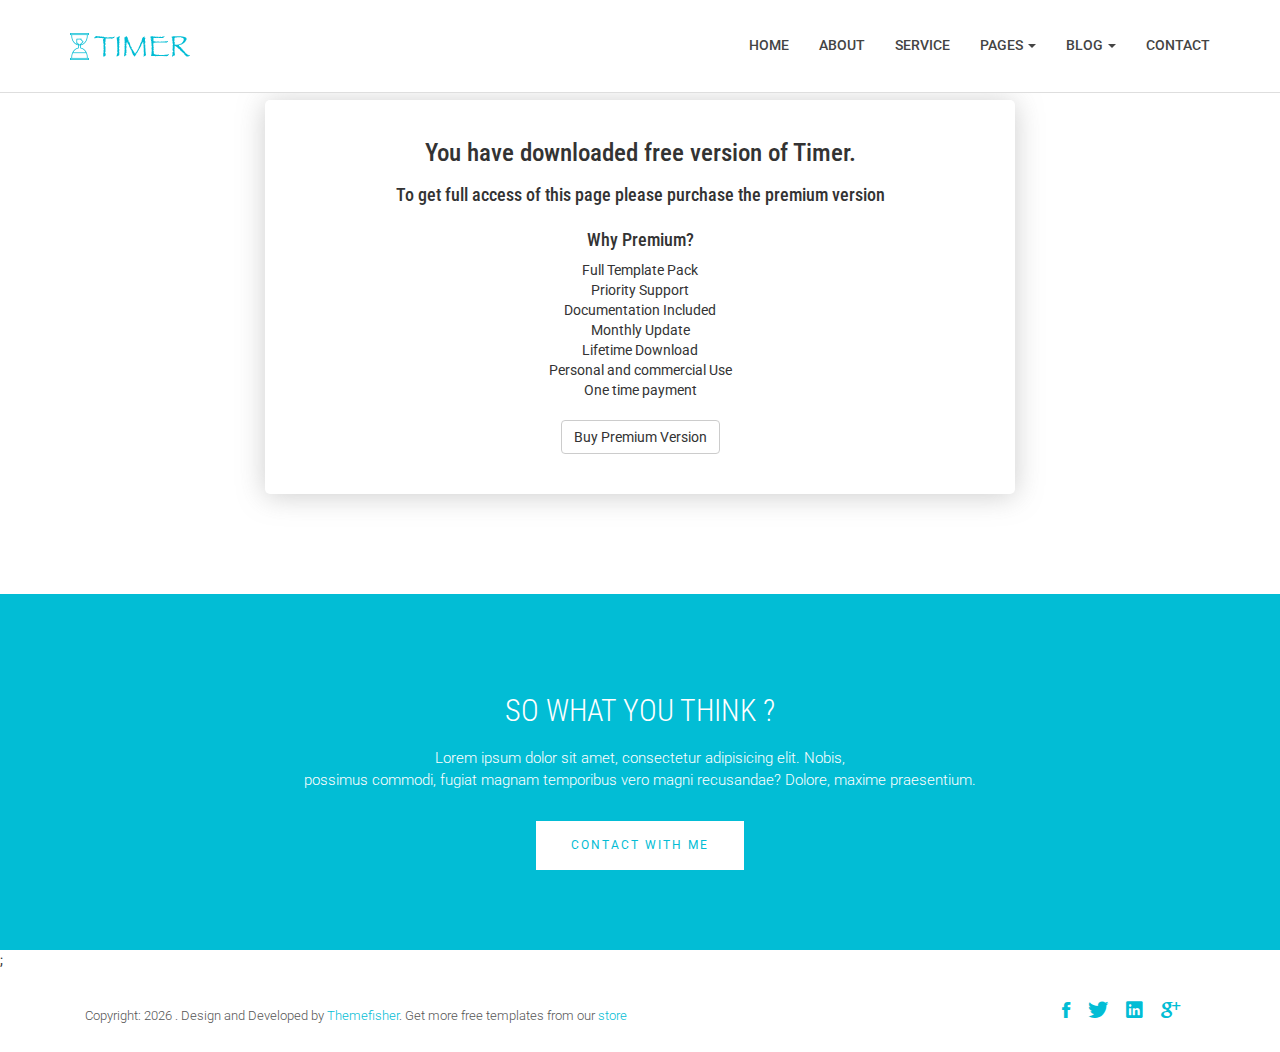
<file: single-portfolio.html>
<!DOCTYPE html>
<html class="no-js">
    <head>
        <!-- Basic Page Needs
        ================================================== -->
        <meta charset="utf-8">
        <meta http-equiv="Content-Type" content="text/html; charset=utf-8">
        <link rel="icon" href="favicon.ico">
        <title>Timer Agency Template</title>
        <meta name="description" content="">
        <meta name="keywords" content="">
        <meta name="author" content="">
        <!-- Mobile Specific Metas
        ================================================== -->
        <meta name="format-detection" content="telephone=no">
        <meta name="viewport" content="width=device-width, initial-scale=1">

        
        <!-- Template CSS Files
        ================================================== -->
        <!-- Twitter Bootstrs CSS -->
        <link rel="stylesheet" href="plugins/bootstrap/bootstrap.min.css">
        <!-- Ionicons Fonts Css -->
        <link rel="stylesheet" href="plugins/ionicons/ionicons.min.css">
        <!-- animate css -->
        <link rel="stylesheet" href="plugins/animate-css/animate.css">
        <!-- Hero area slider css-->
        <link rel="stylesheet" href="plugins/slider/slider.css">
        <!-- owl craousel css -->
        <link rel="stylesheet" href="plugins/owl-carousel/owl.carousel.css">
        <link rel="stylesheet" href="plugins/owl-carousel/owl.theme.css">
        <!-- Fancybox -->
        <link rel="stylesheet" href="plugins/facncybox/jquery.fancybox.css">
        <!-- template main css file -->
        <link rel="stylesheet" href="css/style.css">
    </head>
    <body>


        <!--
        ==================================================
        Header Section Start
        ================================================== -->
        <header id="top-bar" class="navbar-fixed-top animated-header">
            <div class="container">
                <div class="navbar-header">
                    <!-- responsive nav button -->
                    <button type="button" class="navbar-toggle" data-toggle="collapse" data-target=".navbar-collapse">
                    <span class="sr-only">Toggle navigation</span>
                    <span class="icon-bar"></span>
                    <span class="icon-bar"></span>
                    <span class="icon-bar"></span>
                    </button>
                    <!-- /responsive nav button -->
                    
                    <!-- logo -->
                    <div class="navbar-brand">
                        <a href="index.html" >
                            <img src="images/logo.png" alt="">
                        </a>
                    </div>
                    <!-- /logo -->
                </div>
                <!-- main menu -->
                <nav class="collapse navbar-collapse navbar-right" role="navigation">
                    <div class="main-menu">
                        <ul class="nav navbar-nav navbar-right">
                            <li>
                                <a href="index.html" >Home</a>
                            </li>
                            <li><a href="about.html">About</a></li>
                            <li><a href="service.html">Service</a></li>
                            <li class="dropdown">
                                <a href="#" class="dropdown-toggle" data-toggle="dropdown">Pages <span class="caret"></span></a>
                                <div class="dropdown-menu">
                                    <ul>
                                        <li><a href="404.html">404 Page</a></li>
                                        <li><a href="gallery.html">Gallery</a></li>
                                    </ul>
                                </div>
                            </li>
                            <li class="dropdown">
                                <a href="#" class="dropdown-toggle" data-toggle="dropdown">Blog <span class="caret"></span></a>
                                <div class="dropdown-menu">
                                    <ul>
                                        <li><a href="blog-fullwidth.html">Blog Full</a></li>
                                        <li><a href="blog-left-sidebar.html">Blog Left sidebar</a></li>
                                        <li><a href="blog-right-sidebar.html">Blog Right sidebar</a></li>
                                    </ul>
                                </div>
                            </li>
                            <li><a href="contact.html">Contact</a></li>
                        </ul>
                    </div>
                </nav>
                <!-- /main nav -->
            </div>
        </header>
        




    <section class="buy-pro" style="padding: 100px 0;">
	<div class="container">
		<div class="row">
			<div class="col-md-8 col-md-offset-2">
				<div class="pro-block text-center" style="padding: 20px 50px; background: white; box-shadow: 0px 2px 28px 0px #7777775e; border-radius: 5px;">
					<h2 style="font-size: 25px; line-height: 1;">You have downloaded free version of Timer.</h2>
					<h4 style="padding: 10px 0 15px 0;">To get full access of this page please purchase the premium version</h4>
					<h4>Why Premium?</h4>
					<ul style="margin-bottom: 20px;">
						<li>Full Template Pack</li>
						<li>Priority Support</li>
						<li>Documentation Included</li>
						<li>Monthly Update</li>
						<li>Lifetime Download</li>
						<li>Personal and commercial Use</li>
						<li>One time payment</li>
					</ul>
					<a href="https://themefisher.com/products/bingo-bootstrap-business-template/" target="_blank" class="btn btn-default" style="margin-bottom: 20px;">Buy Premium Version</a>			
				</div>
			</div>
		</div>
	</div>
</section>

        
            <!--
            ==================================================
            Call To Action Section Start
            ================================================== -->
            <section id="call-to-action">
                <div class="container">
                    <div class="row">
                        <div class="col-md-12">
                            <div class="block">
                                <h2 class="title wow fadeInDown" data-wow-delay=".3s" data-wow-duration="500ms">SO WHAT YOU THINK ?</h1>
                                <p class="wow fadeInDown" data-wow-delay=".5s" data-wow-duration="500ms">Lorem ipsum dolor sit amet, consectetur adipisicing elit. Nobis,<br>possimus commodi, fugiat magnam temporibus vero magni recusandae? Dolore, maxime praesentium.</p>
                                <a href="contact.html" class="btn btn-default btn-contact wow fadeInDown" data-wow-delay=".7s" data-wow-duration="500ms">Contact With Me</a>
                            </div>
                        </div>
                        
                    </div>
                </div>
            </section>;

            <!--
            ==================================================
            Footer Section Start
            ================================================== -->
            <footer id="footer">
                <div class="container">
                    <div class="col-md-8">
                        <p class="copyright">Copyright: <span><script>document.write(new Date().getFullYear())</script></span> . Design and Developed by <a href="http://www.Themefisher.com">Themefisher</a>. Get more free templates from our <a href="https://themefisher.com/free-bootstrap-templates/">store</a></p>
                    </div>
                    <div class="col-md-4">
                        <!-- Social Media -->
                        <ul class="social">
                            <li>
                                <a href="http://wwww.fb.com/themefisher" class="Facebook">
                                    <i class="ion-social-facebook"></i>
                                </a>
                            </li>
                            <li>
                                <a href="http://wwww.twitter.com/themefisher" class="Twitter">
                                    <i class="ion-social-twitter"></i>
                                </a>
                            </li>
                            <li>
                                <a href="#" class="Linkedin">
                                    <i class="ion-social-linkedin"></i>
                                </a>
                            </li>
                            <li>
                                <a href="http://wwww.fb.com/themefisher" class="Google Plus">
                                    <i class="ion-social-googleplus"></i>
                                </a>
                            </li>
                        </ul>
                    </div>
                </div>
            </footer> <!-- /#footer -->

	<!-- Template Javascript Files
	================================================== -->
	<!-- jquery -->
	<script src="plugins/jQurey/jquery.min.js"></script>
	<!-- Form Validation -->
    <script src="plugins/form-validation/jquery.form.js"></script> 
    <script src="plugins/form-validation/jquery.validate.min.js"></script>
	<!-- owl carouserl js -->
	<script src="plugins/owl-carousel/owl.carousel.min.js"></script>
	<!-- bootstrap js -->
	<script src="plugins/bootstrap/bootstrap.min.js"></script>
	<!-- wow js -->
	<script src="plugins/wow-js/wow.min.js"></script>
	<!-- slider js -->
	<script src="plugins/slider/slider.js"></script>
	<!-- Fancybox -->
	<script src="plugins/facncybox/jquery.fancybox.js"></script>
	<!-- template main js -->
	<script src="js/main.js"></script>
 	</body>
</html>
</file>
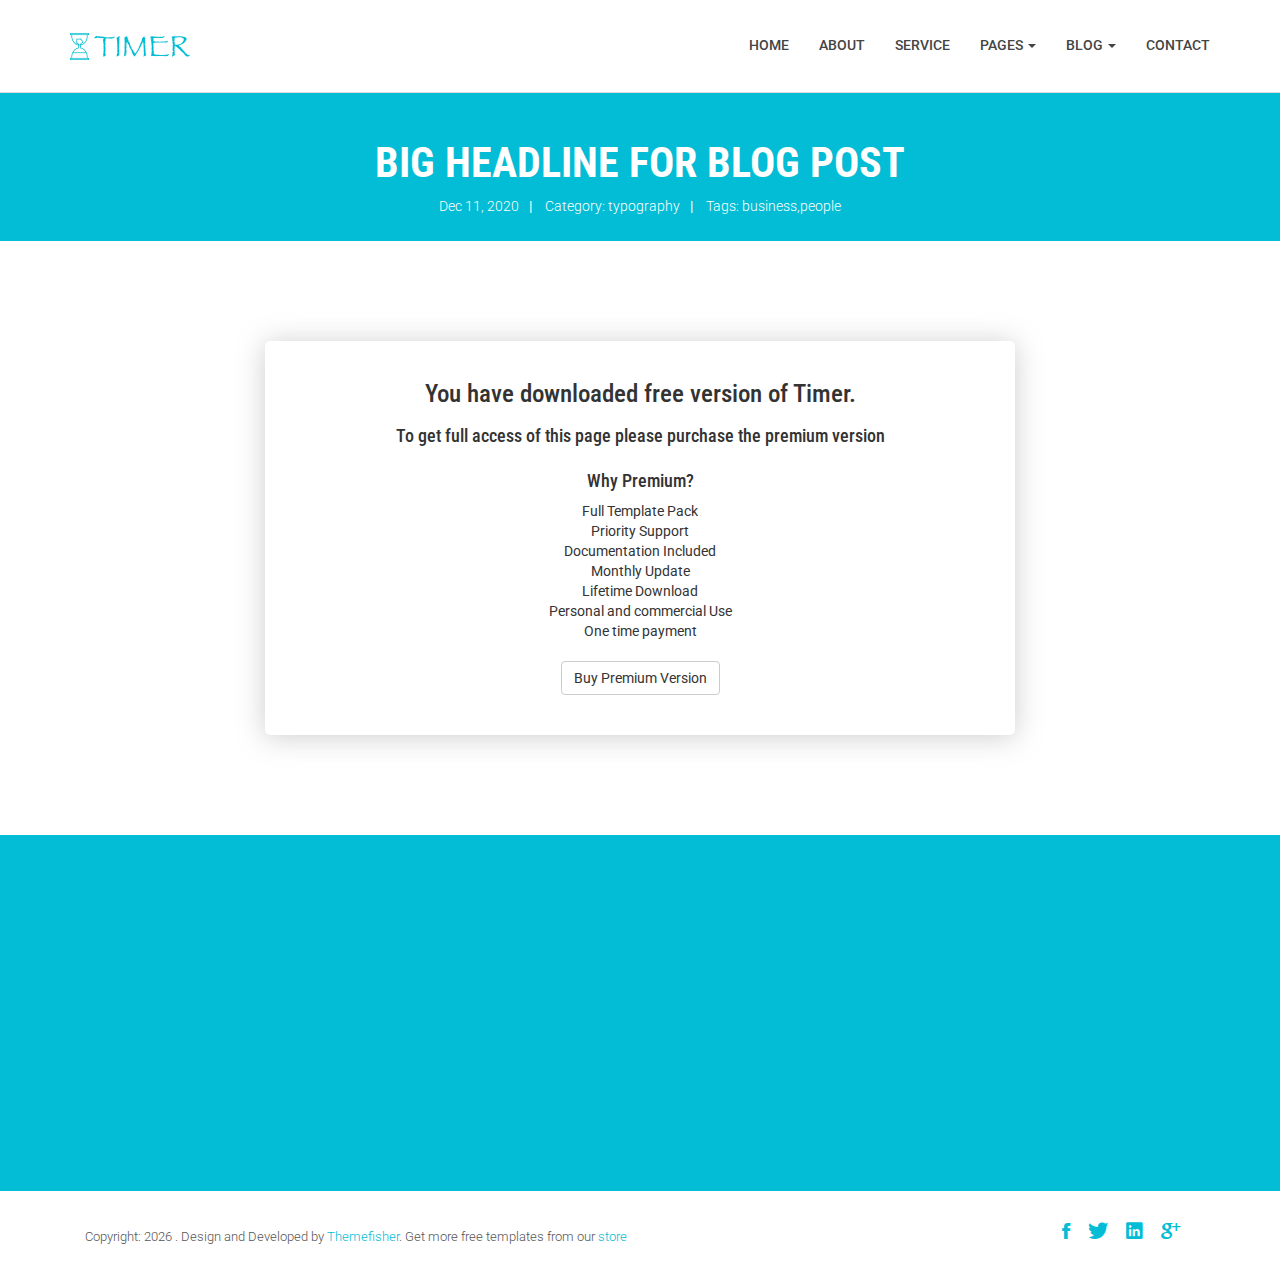
<file: single-post.html>
<!DOCTYPE html>
<html class="no-js">
    <head>
        <!-- Basic Page Needs
        ================================================== -->
        <meta charset="utf-8">
        <meta http-equiv="Content-Type" content="text/html; charset=utf-8">
        <link rel="icon" href="favicon.ico">
        <title>Timer Agency Template</title>
        <meta name="description" content="">
        <meta name="keywords" content="">
        <meta name="author" content="">
        <!-- Mobile Specific Metas
        ================================================== -->
        <meta name="format-detection" content="telephone=no">
        <meta name="viewport" content="width=device-width, initial-scale=1">

        
        <!-- Template CSS Files
        ================================================== -->
        <!-- Twitter Bootstrs CSS -->
        <link rel="stylesheet" href="plugins/bootstrap/bootstrap.min.css">
        <!-- Ionicons Fonts Css -->
        <link rel="stylesheet" href="plugins/ionicons/ionicons.min.css">
        <!-- animate css -->
        <link rel="stylesheet" href="plugins/animate-css/animate.css">
        <!-- Hero area slider css-->
        <link rel="stylesheet" href="plugins/slider/slider.css">
        <!-- owl craousel css -->
        <link rel="stylesheet" href="plugins/owl-carousel/owl.carousel.css">
        <link rel="stylesheet" href="plugins/owl-carousel/owl.theme.css">
        <!-- Fancybox -->
        <link rel="stylesheet" href="plugins/facncybox/jquery.fancybox.css">
        <!-- template main css file -->
        <link rel="stylesheet" href="css/style.css">
    </head>
    <body>


        <!--
        ==================================================
        Header Section Start
        ================================================== -->
        <header id="top-bar" class="navbar-fixed-top animated-header">
            <div class="container">
                <div class="navbar-header">
                    <!-- responsive nav button -->
                    <button type="button" class="navbar-toggle" data-toggle="collapse" data-target=".navbar-collapse">
                    <span class="sr-only">Toggle navigation</span>
                    <span class="icon-bar"></span>
                    <span class="icon-bar"></span>
                    <span class="icon-bar"></span>
                    </button>
                    <!-- /responsive nav button -->
                    
                    <!-- logo -->
                    <div class="navbar-brand">
                        <a href="index.html" >
                            <img src="images/logo.png" alt="">
                        </a>
                    </div>
                    <!-- /logo -->
                </div>
                <!-- main menu -->
                <nav class="collapse navbar-collapse navbar-right" role="navigation">
                    <div class="main-menu">
                        <ul class="nav navbar-nav navbar-right">
                            <li>
                                <a href="index.html" >Home</a>
                            </li>
                            <li><a href="about.html">About</a></li>
                            <li><a href="service.html">Service</a></li>
                            <li class="dropdown">
                                <a href="#" class="dropdown-toggle" data-toggle="dropdown">Pages <span class="caret"></span></a>
                                <div class="dropdown-menu">
                                    <ul>
                                        <li><a href="404.html">404 Page</a></li>
                                        <li><a href="gallery.html">Gallery</a></li>
                                    </ul>
                                </div>
                            </li>
                            <li class="dropdown">
                                <a href="#" class="dropdown-toggle" data-toggle="dropdown">Blog <span class="caret"></span></a>
                                <div class="dropdown-menu">
                                    <ul>
                                        <li><a href="blog-fullwidth.html">Blog Full</a></li>
                                        <li><a href="blog-left-sidebar.html">Blog Left sidebar</a></li>
                                        <li><a href="blog-right-sidebar.html">Blog Right sidebar</a></li>
                                    </ul>
                                </div>
                            </li>
                            <li><a href="contact.html">Contact</a></li>
                        </ul>
                    </div>
                </nav>
                <!-- /main nav -->
            </div>
        </header>
        

<!--
==================================================
Global Page Section Start
================================================== -->
<section class="global-page-header">
    <div class="container">
        <div class="row">
            <div class="col-md-12">
                <div class="block">
                    <h2>Big Headline for Blog Post</h2>
                    <div class="portfolio-meta">
                        <span>Dec 11, 2020</span>|
                        <span> Category: typography</span>|
                        <span> Tags: <a href="">business</a>,<a href="">people</a></span>
                    </div>
                </div>
            </div>
        </div>
    </div>
</section><!--/#Page header-->




    <section class="buy-pro" style="padding: 100px 0;">
	<div class="container">
		<div class="row">
			<div class="col-md-8 col-md-offset-2">
				<div class="pro-block text-center" style="padding: 20px 50px; background: white; box-shadow: 0px 2px 28px 0px #7777775e; border-radius: 5px;">
					<h2 style="font-size: 25px; line-height: 1;">You have downloaded free version of Timer.</h2>
					<h4 style="padding: 10px 0 15px 0;">To get full access of this page please purchase the premium version</h4>
					<h4>Why Premium?</h4>
					<ul style="margin-bottom: 20px;">
						<li>Full Template Pack</li>
						<li>Priority Support</li>
						<li>Documentation Included</li>
						<li>Monthly Update</li>
						<li>Lifetime Download</li>
						<li>Personal and commercial Use</li>
						<li>One time payment</li>
					</ul>
					<a href="https://themefisher.com/products/bingo-bootstrap-business-template/" target="_blank" class="btn btn-default" style="margin-bottom: 20px;">Buy Premium Version</a>			
				</div>
			</div>
		</div>
	</div>
</section>


            <!--
            ==================================================
            Call To Action Section Start
            ================================================== -->
            <section id="call-to-action">
                <div class="container">
                    <div class="row">
                        <div class="col-md-12">
                            <div class="block">
                                <h2 class="title wow fadeInDown" data-wow-delay=".3s" data-wow-duration="500ms">SO WHAT YOU THINK ?</h1>
                                <p class="wow fadeInDown" data-wow-delay=".5s" data-wow-duration="500ms">Lorem ipsum dolor sit amet, consectetur adipisicing elit. Nobis,<br>possimus commodi, fugiat magnam temporibus vero magni recusandae? Dolore, maxime praesentium.</p>
                                <a href="contact.html" class="btn btn-default btn-contact wow fadeInDown" data-wow-delay=".7s" data-wow-duration="500ms">Contact With Me</a>
                            </div>
                        </div>
                        
                    </div>
                </div>
            </section>

            <!--
            ==================================================
            Footer Section Start
            ================================================== -->
            <footer id="footer">
                <div class="container">
                    <div class="col-md-8">
                        <p class="copyright">Copyright: <span><script>document.write(new Date().getFullYear())</script></span> . Design and Developed by <a href="http://www.Themefisher.com">Themefisher</a>. Get more free templates from our <a href="https://themefisher.com/free-bootstrap-templates/">store</a></p>
                    </div>
                    <div class="col-md-4">
                        <!-- Social Media -->
                        <ul class="social">
                            <li>
                                <a href="http://wwww.fb.com/themefisher" class="Facebook">
                                    <i class="ion-social-facebook"></i>
                                </a>
                            </li>
                            <li>
                                <a href="http://wwww.twitter.com/themefisher" class="Twitter">
                                    <i class="ion-social-twitter"></i>
                                </a>
                            </li>
                            <li>
                                <a href="#" class="Linkedin">
                                    <i class="ion-social-linkedin"></i>
                                </a>
                            </li>
                            <li>
                                <a href="http://wwww.fb.com/themefisher" class="Google Plus">
                                    <i class="ion-social-googleplus"></i>
                                </a>
                            </li>
                        </ul>
                    </div>
                </div>
            </footer> <!-- /#footer -->

	<!-- Template Javascript Files
	================================================== -->
	<!-- jquery -->
	<script src="plugins/jQurey/jquery.min.js"></script>
	<!-- Form Validation -->
    <script src="plugins/form-validation/jquery.form.js"></script> 
    <script src="plugins/form-validation/jquery.validate.min.js"></script>
	<!-- owl carouserl js -->
	<script src="plugins/owl-carousel/owl.carousel.min.js"></script>
	<!-- bootstrap js -->
	<script src="plugins/bootstrap/bootstrap.min.js"></script>
	<!-- wow js -->
	<script src="plugins/wow-js/wow.min.js"></script>
	<!-- slider js -->
	<script src="plugins/slider/slider.js"></script>
	<!-- Fancybox -->
	<script src="plugins/facncybox/jquery.fancybox.js"></script>
	<!-- template main js -->
	<script src="js/main.js"></script>
 	</body>
</html>
</file>
<file: plugins/slider/slider.css>
/* -------------------------------- 

Primary style

-------------------------------- */


.cd-words-wrapper {
  display: inline-block;
  position: relative;
  text-align: left;
}
.cd-words-wrapper b {
  display: inline-block;
  position: absolute;
  white-space: nowrap;
  left: 0;
  top: 0;
}
.cd-words-wrapper b.is-visible {
  position: relative;
}
.no-js .cd-words-wrapper b {
  opacity: 0;
}
.no-js .cd-words-wrapper b.is-visible {
  opacity: 1;
}


xslide 

-------------------------------- */
.cd-headline.slide span {
  display: inline-block;
  padding: .2em 0;
}
.cd-headline.slide .cd-words-wrapper {
  overflow: hidden;
  vertical-align: top;
  width: auto!important;
}
.cd-headline.slide b {
  opacity: 0;
  top: .2em;
}
.cd-headline.slide b.is-visible {
  top: 0;
  opacity: 1;
  -webkit-animation: slide-in 0.6s;
  -moz-animation: slide-in 0.6s;
  animation: slide-in 0.6s;
}
.cd-headline.slide b.is-hidden {
  -webkit-animation: slide-out 0.6s;
  -moz-animation: slide-out 0.6s;
  animation: slide-out 0.6s;
}

@-webkit-keyframes slide-in {
  0% {
    opacity: 0;
    -webkit-transform: translateY(-100%);
  }
  60% {
    opacity: 1;
    -webkit-transform: translateY(20%);
  }
  100% {
    opacity: 1;
    -webkit-transform: translateY(0);
  }
}
@-moz-keyframes slide-in {
  0% {
    opacity: 0;
    -moz-transform: translateY(-100%);
  }
  60% {
    opacity: 1;
    -moz-transform: translateY(20%);
  }
  100% {
    opacity: 1;
    -moz-transform: translateY(0);
  }
}
@keyframes slide-in {
  0% {
    opacity: 0;
    -webkit-transform: translateY(-100%);
    -moz-transform: translateY(-100%);
    -ms-transform: translateY(-100%);
    -o-transform: translateY(-100%);
    transform: translateY(-100%);
  }
  60% {
    opacity: 1;
    -webkit-transform: translateY(20%);
    -moz-transform: translateY(20%);
    -ms-transform: translateY(20%);
    -o-transform: translateY(20%);
    transform: translateY(20%);
  }
  100% {
    opacity: 1;
    -webkit-transform: translateY(0);
    -moz-transform: translateY(0);
    -ms-transform: translateY(0);
    -o-transform: translateY(0);
    transform: translateY(0);
  }
}
@-webkit-keyframes slide-out {
  0% {
    opacity: 1;
    -webkit-transform: translateY(0);
  }
  60% {
    opacity: 0;
    -webkit-transform: translateY(120%);
  }
  100% {
    opacity: 0;
    -webkit-transform: translateY(100%);
  }
}
@-moz-keyframes slide-out {
  0% {
    opacity: 1;
    -moz-transform: translateY(0);
  }
  60% {
    opacity: 0;
    -moz-transform: translateY(120%);
  }
  100% {
    opacity: 0;
    -moz-transform: translateY(100%);
  }
}
@keyframes slide-out {
  0% {
    opacity: 1;
    -webkit-transform: translateY(0);
    -moz-transform: translateY(0);
    -ms-transform: translateY(0);
    -o-transform: translateY(0);
    transform: translateY(0);
  }
  60% {
    opacity: 0;
    -webkit-transform: translateY(120%);
    -moz-transform: translateY(120%);
    -ms-transform: translateY(120%);
    -o-transform: translateY(120%);
    transform: translateY(120%);
  }
  100% {
    opacity: 0;
    -webkit-transform: translateY(100%);
    -moz-transform: translateY(100%);
    -ms-transform: translateY(100%);
    -o-transform: translateY(100%);
    transform: translateY(100%);
  }
}
/* --------------------------------
</file>
<file: css/style.css>
@import url(http://fonts.googleapis.com/css?family=Roboto:400,300,100,500,700);
@import url(http://fonts.googleapis.com/css?family=Roboto+Condensed:400,300,700);
@import url(http://fonts.googleapis.com/css?family=Glegoo);
body {
  font-family: "Roboto", sans-serif;
}

h1, h2, h3, h4, h5, h6 {
  font-family: "Roboto Condensed", sans-serif;
}

h2 {
  font-size: 26px;
}

p {
  font-family: "Roboto", sans-serif;
  line-height: 22px;
  font-size: 16px;
  font-weight: 300;
}

body {
  background: #ffffff;
}

ul {
  padding-left: 0;
}

ul li {
  list-style: none;
}

a:hover {
  text-decoration: none;
}

.section-heading {
  text-align: center;
  margin-bottom: 65px;
}

.section-heading p {
  font-size: 14px;
  font-weight: 300;
  color: #727272;
  line-height: 20px;
}

.title {
  font-size: 30px;
  line-height: 1.1;
  font-weight: 300;
  color: #333;
  text-transform: uppercase;
  margin-bottom: 20px;
}

.subtitle {
  font-size: 24px;
  font-weight: 600;
  margin-bottom: 18px;
  text-transform: uppercase;
}

.subtitle-des {
  color: #727272;
  font-size: 14px;
  margin-bottom: 35px;
  font-weight: 300;
}

.pages {
  padding: 80px 0 40px;
}

.moduler {
  padding: 140px 0;
}

.social-share li {
  display: inline-block;
  margin: 3px 1px;
}

.social-share a {
  font-size: 20px;
  color: #fff;
  background: #02bdd5;
  padding: 4px 10px;
  display: inline-block;
}

.fancybox-close {
  background: url("../images/icons/close.png") no-repeat scroll 0 0 transparent;
  height: 50px;
  right: 0;
  top: 0;
  width: 50px;
}

.fancybox-next span {
  background: url("../images/icons/right.png") no-repeat scroll center center #009ee3;
  height: 50px;
  width: 50px;
  right: 0;
}

.fancybox-prev span {
  background: url("../images/icons/left.png") no-repeat scroll center center #009ee3;
  height: 50px;
  width: 50px;
  left: 0;
}

.fancybox-title {
  padding: 15px 8px;
}

.fancybox-title h3 {
  font-size: 15px;
  margin: 0;
}

.global-page-header {
  background-attachment: fixed;
  background-size: cover;
  padding: 120px 0 25px 0;
  position: relative;
  background: #02bdd5;
  color: #fff;
}

.global-page-header h2 {
  font-size: 42px;
  font-weight: bold;
  color: #fff;
  text-transform: uppercase;
}

.global-page-header .breadcrumb {
  background: none;
  font-size: 16px;
  padding: 8px  0;
}

.global-page-header .breadcrumb .active, .global-page-header .breadcrumb li a {
  color: #fff;
}

.global-page-header .block {
  position: relative;
  z-index: 99;
  text-align: center;
}

.works-fit {
  padding: 40px 0;
}

.works-fit figure .buttons {
  left: 14%;
}

.company-description {
  margin-top: 80px;
}

.company-description .block h3 {
  margin-top: 0;
}

.company-description .block p {
  color: #727272;
}

/*=== MEDIA QUERY ===*/
.navbar-default .navbar-nav li a:hover {
  color: #02bdd5;
}

.navbar.navbar-default {
  border: 0;
  border-radius: 0;
  margin-bottom: 0;
}

.navbar.navbar-default .navbar-toggle {
  margin-top: 32px;
}

.navbar-header .navbar-brand {
  padding: 5px 0;
}

.navbar-header .navbar-brand a {
  height: auto;
  display: inline-block;
  margin-top: 8px;
}

.navbar-inverse .navbar-toggle {
  background: #444;
}

.navbar-inverse .navbar-toggle:focus {
  background: #444;
}

#top-bar {
  background: #fff;
  color: #fff;
  transition: all 0.2s ease-out 0s;
  padding: 15px 0;
  box-shadow: 0 0 3px 0 rgba(0, 0, 0, 0.1);
  border-bottom: 1px solid #dedede;
}

#top-bar .navbar-nav li a:hover {
  background: transparent;
}

#top-bar.animated-header {
  padding: 20px 0;
  background: #fff;
  box-shadow: none;
}

#top-bar .main-menu li {
  position: relative;
}

#top-bar .main-menu li a {
  color: #444;
  font-size: 14px;
  font-weight: 500;
  border-bottom: 2px solid transparent;
  transition: .3s all;
  text-transform: uppercase;
}

#top-bar .main-menu li a:hover {
  color: #02bdd5;
}

.navbar-custom .nav li a {
  position: relative;
  color: #222222;
}

.navbar-right .dropdown-menu {
  right: auto;
  left: 0;
}

.navbar-custom .dropdown-menu {
  position: absolute;
  display: block;
  visibility: hidden;
  opacity: 0;
}

.navbar-toggle {
  background: #222222;
}

.navbar-toggle .icon-bar {
  background: #fff;
}

.dropdown-menu ul {
  list-style: none;
  padding: 15px;
  margin-left: auto;
  margin-right: auto;
  margin-bottom: 0;
  margin-top: -5px;
  background: #fff;
  background-color: rgba(0, 0, 0, 0.95);
  box-shadow: 0 2px 0.09px rgba(0, 0, 0, 0.15);
}

.nav .open a {
  background-color: transparent;
}

.nav .open a:focus {
  background-color: transparent;
}

#top-bar .dropdown-menu ul li a {
  display: block;
  font-size: 13px;
  font-weight: 400;
  line-height: normal;
  text-decoration: none;
  padding: 8px 0;
  color: #fff;
  border-bottom: 1px solid rgba(0, 0, 0, 0.1);
}

#hero-area {
  background: url("../images/slider.jpg") no-repeat 50%;
  background-size: cover;
  background-attachment: fixed;
  padding: 230px 0;
  color: #fff;
  box-shadow: 0 0 8px rgba(0, 0, 0, 0.3);
  position: relative;
}

#hero-area:before {
  content: '';
  z-index: 9;
  background: rgba(255, 255, 255, 0.78);
  position: absolute;
  top: 0;
  left: 0;
  right: 0;
  bottom: 0;
}

#hero-area .block {
  position: relative;
  z-index: 999;
}

#hero-area h1 {
  font-size: 40px;
  line-height: 50px;
  color: #333;
  font-weight: 700;
  margin-bottom: 15px;
  text-transform: uppercase;
}

#hero-area h2 {
  font-size: 18px;
  font-weight: 300;
  margin-bottom: 38px;
  line-height: 27px;
  text-transform: uppercase;
  color: #666;
  font-family: 'Roboto', sans-serif;
  margin-top: 25px;
}

#hero-area .btn {
  background: #414141;
  border: none;
  color: #fff;
  padding: 20px 35px;
  margin-top: 30px;
  font-size: 16px;
  font-size: 13px;
  line-height: 1em;
  text-transform: uppercase;
  letter-spacing: normal;
  border-radius: 0;
}

#call-to-action {
  background: #02bdd5;
  background-size: cover;
  background-attachment: fixed;
  padding: 80px 0;
  text-align: center;
  position: relative;
  color: #fff;
}

#call-to-action .block {
  position: relative;
  z-index: 99;
  color: #fff;
}

#call-to-action .block h2 {
  margin-bottom: 15px;
  color: #fff;
}

#call-to-action .block p {
  font-size: 15px;
  font-weight: 300;
  font-family: 'Roboto', sans-serif;
  margin-top: 20px;
}

#call-to-action .block .btn-contact {
  background: #fff;
  border: none;
  color: #02bdd5;
  padding: 16px 35px;
  margin-top: 20px;
  font-size: 12px;
  letter-spacing: 2px;
  text-transform: uppercase;
  border-radius: 0;
}

#call-to-action .block .btn-contact i {
  margin-right: 10px;
}

#about {
  padding: 110px 0;
}

#about .block {
  padding: 20px 30px 0 30px;
}

#about .block h2 {
  font-size: 24px;
  font-weight: 600;
  margin-bottom: 30px;
  text-transform: uppercase;
}

#about .block p {
  color: #727272;
  font-size: 16px;
  line-height: 28px;
  margin-bottom: 35px;
}

#about .block img {
  max-width: 100%;
}

.about-feature {
  margin-top: 50px;
}

.about-feature .block {
  color: #fff;
  width: 33.33%;
  padding: 5%;
  float: left;
}

.about-feature .block p {
  font-weight: 300;
}

.about-feature .about-feature-1 {
  background: #02bdd5;
}

.about-feature .about-feature-2 {
  background: #00B0C7;
}

.about-feature .about-feature-3 {
  background: #00A6BB;
}

.works {
  padding: 80px 0;
  background: #FCFCFC;
}

.works .block {
  position: relative;
  z-index: 99;
}

.works .block:hover .img-overly .overly {
  opacity: 1;
}

.works .block h4 {
  padding: 20px 15px;
  margin-top: 0;
  color: #666;
}

.works .block .img-overly {
  position: relative;
  background: rgba(0, 0, 0, 0.85);
}

.works .block .img-overly img {
  border-radius: 0;
}

.works .block .img-overly .overly {
  background: rgba(57, 181, 74, 0.9);
  position: absolute;
  top: 0;
  right: 0;
  left: 0;
  bottom: 0;
  opacity: 0;
  transition: .3s all;
}

.works .block .img-overly .overly a {
  position: absolute;
  top: 45%;
  left: 22%;
}

.works .block .img-overly .overly a i {
  font-size: 30px;
  color: #fff;
}

figure {
  background: #fff;
  margin-bottom: 45px;
  box-shadow: 0 2px 5px 0 rgba(0, 0, 0, 0.04), 0 2px 10px 0 rgba(0, 0, 0, 0.06);
}

figure .img-wrapper {
  position: relative;
  overflow: hidden;
}

figure img {
  -webkit-transform: scale3d(1, 1, 1);
  transform: scale3d(1, 1, 1);
  transition: -webkit-transform 400ms;
  transition: transform 400ms;
  transition: transform 400ms, -webkit-transform 400ms;
}

figure:hover img {
  -webkit-transform: scale3d(1.2, 1.2, 1);
  transform: scale3d(1.2, 1.2, 1);
}

figure:hover .overlay {
  opacity: 1;
}

figure:hover .overlay .buttons a {
  -webkit-transform: scale3d(1, 1, 1);
  transform: scale3d(1, 1, 1);
}

figure .overlay {
  position: absolute;
  top: 0;
  left: 0;
  right: 0;
  bottom: 0;
  padding: 10px;
  text-align: center;
  background: rgba(0, 0, 0, 0.7);
  opacity: 0;
  transition: opacity 400ms;
}

figure .overlay a {
  display: inline-block;
  color: #fff;
  padding: 10px 23px;
  line-height: 1;
  border: 1px solid #fff;
  border-radius: 0px;
  margin: 4px;
  -webkit-transform: scale3d(0, 0, 0);
  transform: scale3d(0, 0, 0);
  transition: all 400ms;
}

figure .overlay a:hover {
  text-decoration: none;
}

figure .overlay:hover a {
  -webkit-transform: scale3d(1, 1, 1);
  transform: scale3d(1, 1, 1);
}

figure .buttons {
  position: absolute;
  top: 45%;
  left: 24%;
}

figure figcaption {
  padding: 20px 25px;
  margin-top: 0;
  color: #666;
}

figure figcaption h4 {
  margin: 0;
}

figure figcaption h4 a {
  color: #02bdd5;
}

figure figcaption p {
  font-size: 14px;
  margin-bottom: 0;
  margin-top: 5px;
}

#feature {
  padding: 80px 0;
}

#feature .media {
  margin: 0px 0 70px 0;
}

#feature .media .media-left {
  padding-right: 25px;
}

#feature h3 {
  color: #222222;
  font-size: 18px;
  text-transform: uppercase;
  text-align: center;
  margin-bottom: 20px;
  margin: 0px 0px 15px;
  font-weight: 400;
}

#feature p {
  line-height: 25px;
  font-size: 14px;
  color: #777777;
}

#feature .icon {
  text-decoration: none;
  color: #fff;
  background-color: #02bdd5;
  height: 100px;
  text-align: center;
  width: 100px;
  font-size: 50px;
  line-height: 100px;
  overflow: hidden;
  -webkit-border-radius: 50%;
  -moz-border-radius: 50%;
  -ms-border-radius: 50%;
  -o-border-radius: 50%;
  text-shadow: #00a4ba 1px 1px, #00a4ba 2px 2px, #00a4ba 3px 3px, #00a4ba 4px 4px, #00a4ba 5px 5px, #00a4ba 6px 6px, #00a4ba 7px 7px, #00a4ba 8px 8px, #00a4ba 9px 9px, #00a4ba 10px 10px, #00a4ba 11px 11px, #00a4ba 12px 12px, #00a4ba 13px 13px, #00a4ba 14px 14px, #00a4ba 15px 15px, #00a4ba 16px 16px, #00a4ba 17px 17px, #00a4ba 18px 18px, #00a4ba 19px 19px, #00a4ba 20px 20px, #00a4ba 21px 21px, #00a4ba 22px 22px, #00a4ba 23px 23px, #00a4ba 24px 24px, #00a4ba 25px 25px, #00a4ba 26px 26px, #00a4ba 27px 27px, #00a4ba 28px 28px, #00a4ba 29px 29px, #00a4ba 30px 30px, #00a4ba 31px 31px, #00a4ba 32px 32px, #00a4ba 33px 33px, #00a4ba 34px 34px, #00a4ba 35px 35px, #00a4ba 36px 36px, #00a4ba 37px 37px, #00a4ba 38px 38px, #00a4ba 39px 39px, #00a4ba 40px 40px, #00a4ba 41px 41px, #00a4ba 42px 42px, #00a4ba 43px 43px, #00a4ba 44px 44px, #00a4ba 45px 45px, #00a4ba 46px 46px, #00a4ba 47px 47px, #00a4ba 48px 48px, #00a4ba 49px 49px, #00a4ba 50px 50px, #00a4ba 51px 51px, #00a4ba 52px 52px, #00a4ba 53px 53px, #00a4ba 54px 54px, #00a4ba 55px 55px, #00a4ba 56px 56px, #00a4ba 57px 57px, #00a4ba 58px 58px, #00a4ba 59px 59px, #00a4ba 60px 60px, #00a4ba 61px 61px, #00a4ba 62px 62px, #00a4ba 63px 63px, #00a4ba 64px 64px, #00a4ba 65px 65px, #00a4ba 66px 66px, #00a4ba 67px 67px, #00a4ba 68px 68px, #00a4ba 69px 69px, #00a4ba 70px 70px, #00a4ba 71px 71px, #00a4ba 72px 72px, #00a4ba 73px 73px, #00a4ba 74px 74px, #00a4ba 75px 75px, #00a4ba 76px 76px, #00a4ba 77px 77px, #00a4ba 78px 78px, #00a4ba 79px 79px, #00a4ba 80px 80px, #00a4ba 81px 81px, #00a4ba 82px 82px, #00a4ba 83px 83px, #00a4ba 84px 84px, #00a4ba 85px 85px, #00a4ba 86px 86px, #00a4ba 87px 87px, #00a4ba 88px 88px, #00a4ba 89px 89px, #00a4ba 90px 90px, #00a4ba 91px 91px, #00a4ba 92px 92px, #00a4ba 93px 93px, #00a4ba 94px 94px, #00a4ba 95px 95px, #00a4ba 96px 96px, #00a4ba 97px 97px, #00a4ba 98px 98px, #00a4ba 99px 99px, #00a4ba 100px 100px;
}

.wrapper_404 h1 {
  font-size: 200px;
  color: #02bdd5;
  line-height: 1;
}

.wrapper_404 h2 {
  font-size: 50px;
  margin-top: 0;
}

.wrapper_404 .btn-home {
  background: #414141;
  border: none;
  color: #fff;
  padding: 20px 35px;
  margin-top: 10px;
  font-size: 16px;
  font-size: 13px;
  line-height: 1em;
  text-transform: uppercase;
  letter-spacing: normal;
  border-radius: 0;
}

#blog-full-width {
  padding: 40px 0 80px;
}

article {
  padding: 30px 0;
}

.blog-content h2 {
  font-family: 'Roboto', sans-serif;
}

.blog-content h2 a {
  color: #444;
  font-weight: 400;
  font-size: 30px;
}

.blog-content .blog-meta {
  color: #9a9a9a;
  font-weight: 300;
  margin-bottom: 25px;
}

.blog-content .blog-meta span:after {
  content: '/';
  padding: 0 3px 0 6px;
}

.blog-content .blog-meta a {
  color: #acacac;
}

.blog-content .blog-meta p {
  margin-top: 20px;
}

.blog-content .btn-details {
  color: #02bdd5;
  padding: 0;
  background: #02bdd5;
  color: #fff;
  padding: 8px 18px;
  border-radius: 0;
  margin-top: 15px;
  border: 1px solid #fff;
  box-shadow: 0px 0px 0px 1px #02bdd5;
}

.blog-post-image {
  margin-top: 30px;
}

.sidebar {
  padding-top: 60px;
}

.sidebar .widget {
  margin-bottom: 40px;
  padding: 15px;
  border: 1px solid #dedede;
}

.sidebar .widget h3 {
  margin-top: 8px;
}

.sidebar .search input.form-control {
  border-right: 0;
  border-radius: 0;
  box-shadow: inset 0 0px 0px rgba(0, 0, 0, 0.075);
}

.sidebar .search button {
  border-left: 0;
}

.sidebar .search button:hover {
  background: transparent;
}

.sidebar .author .author-img img {
  width: 90px;
  border-radius: 100%;
  margin-top: -40px;
  border: 3px solid #fff;
}

.sidebar .author .author-bio p {
  font-size: 14px;
  color: #888;
}

.sidebar .categories ul li {
  border-bottom: 1px solid #f0f0f0;
  padding: 10px 0;
  list-style: none;
}

.sidebar .categories ul li span.badge {
  float: right;
  background: transparent;
  color: #444;
  border: 1px solid #dedede;
  border-radius: 0;
}

.sidebar .categories ul li a {
  color: #555;
}

.sidebar .categories ul li:last-child {
  border-bottom: none;
}

.sidebar .recent-post ul li {
  margin: 20px 0;
}

.sidebar .recent-post ul li a {
  color: #555;
  font-size: 15px;
}

.sidebar .recent-post ul li a:hover {
  color: #02bdd5;
}

.sidebar .recent-post time {
  font-weight: 300;
  color: #999;
  font-size: 12px;
}

#clients {
  padding: 30px 0 60px;
}

#clients .owl-carousel .owl-item {
  margin-right: 10px;
}

#clients .owl-carousel .owl-item img {
  display: block;
  width: 100%;
  -webkit-transform-style: preserve-3d;
}

#contact-section {
  padding: 90px 0;
}

#contact-section .contact-form {
  margin-top: 42px;
}

#contact-section .contact-form .btn-send {
  color: #fff;
  outline: none;
  background: #02bdd5;
}

#contact-section .contact-form .btn-send:hover {
  border: 1px solid #02bdd5;
}

#contact-section input {
  display: block;
  height: 40px;
  padding: 6px 12px;
  font-size: 13px;
  line-height: 1.428571429;
  background-color: #fff;
  background-image: none;
  border: 1px solid #ccc;
  border-radius: 4px;
  box-shadow: inset 0 1px 1px rgba(0, 0, 0, 0.075);
  transition: border-color ease-in-out 0.15s, box-shadow ease-in-out 0.15s;
  border-radius: 1px;
  border: 1px solid rgba(111, 121, 122, 0.3);
  box-shadow: none;
  -webkit-box-shadow: none;
}

#contact-section textarea {
  display: block;
  border-radius: 0;
  width: 100%;
  padding: 6px 12px;
  font-size: 14px;
  line-height: 1.42857143;
  color: #555555;
  background-color: #fff;
  background-image: none;
  border: 1px solid #cccccc;
  box-shadow: none;
  transition: border-color ease-in-out 0.15s, box-shadow ease-in-out 0.15s;
}

#contact-section .address, #contact-section .email, #contact-section .phone {
  text-align: center;
  background: #F7F7F7;
  padding: 20px 0 40px 0;
  margin-bottom: 20px;
}

#contact-section .address i, #contact-section .email i, #contact-section .phone i {
  font-size: 45px;
  color: #02bdd5;
}

#contact-section .address h5, #contact-section .email h5, #contact-section .phone h5 {
  font-size: 16px;
  line-height: 1.4;
}

#contact-section .address-details {
  padding-top: 70px;
}

#map-canvas {
  width: 100%;
  height: 350px;
  background-color: #CCC;
}

.error {
  padding: 10px;
  color: #D8000C;
  border-radius: 2px;
  font-size: 14px;
  background-color: #FFBABA;
}

.success {
  background-color: #6cb670;
  border-radius: 2px;
  color: #fff;
  font-size: 14px;
  padding: 10px;
}

#error, #success {
  display: none;
  margin-bottom: 10px;
}

.gallery {
  padding: 100px;
}

.gallery figure .buttons {
  left: 40%;
}

.portfolio-meta span {
  margin: 5px 10px;
  font-weight: 300;
}

.portfolio-meta span a {
  color: #fff;
}

.portfolio-single {
  padding: 80px 0 20px;
}

.portfolio-single .portfolio-content {
  padding: 40px 0;
}

.single-post {
  padding: 80px 0 20px;
}

.single-post .post-content {
  padding: 40px 0;
}

.single-post .post-content ol li, .single-post .post-content ul li {
  color: #666;
}

.single-post .media {
  border: 1px solid #dedede;
  padding: 30px 20px;
}

.single-post .media .media-body a {
  color: #02bdd5;
  font-size: 12px;
}

.single-post .media .media {
  border: none;
}

.single-post .comments {
  margin-top: 40px;
}

.single-post .post-comment {
  margin-top: 40px;
}

.single-post .post-comment h3 {
  margin-bottom: 15px;
}

.single-post .post-comment .form-control {
  box-shadow: none;
  border-radius: 0;
}

.single-post .post-comment .btn-send {
  background: #02bdd5;
  color: #fff;
  border-radius: 0;
}

#product-showcase-banner {
  padding-top: 160px;
}

#product-showcase-banner .block {
  padding: 20px 0 20px 50px;
}

#product-showcase-banner .block h2 {
  font-size: 40px;
  color: #02bdd5;
  margin-bottom: 20px;
  margin-top: 0;
}

#product-showcase-banner .block p {
  color: #666;
  line-height: 25px;
}

#product-showcase-banner .block .buttons {
  margin-top: 25px;
}

#product-showcase-banner .block .buttons .btn {
  color: #fff;
  border: none;
  padding: 12px 40px;
  transition: .2s all;
  letter-spacing: 2px;
  font-size: 15px;
}

#product-showcase-banner .block .buttons .btn-demo {
  background: #5abd4f;
  margin-right: 8px;
  border-bottom: 3px solid #429E38;
}

#product-showcase-banner .block .buttons .btn-demo:hover {
  background: #429E38;
}

#product-showcase-banner .block .buttons .btn-buy {
  background: #00AEDA;
  border-bottom: 3px solid #0190B5;
}

#product-showcase-banner .block .buttons .btn-buy:hover {
  background: #0190B5;
}

#product-showcase-banner .block .buttons .btn-buy span {
  margin-right: 8px;
  font-weight: bold;
}

#product-description {
  padding-top: 80px;
}

#product-description .block {
  height: 400px;
  overflow: hidden;
  margin-top: 35px;
  border-bottom: 1px solid #dedede;
  padding-top: 30px;
  position: relative;
  webkit-transform: translateZ(0);
  -webkit-transform: translateZ(0);
          transform: translateZ(0);
}

#product-description .block:hover img {
  -webkit-transform: translateY(20px);
  transform: translateY(20px);
}

#product-description .block img {
  position: absolute;
  top: 10px;
  left: 0;
  -webkit-transform: translateY(60px);
  transform: translateY(60px);
  transition: -webkit-transform 0.35s cubic-bezier(0.645, 0.045, 0.355, 1);
  transition: transform 0.35s cubic-bezier(0.645, 0.045, 0.355, 1);
  transition: transform 0.35s cubic-bezier(0.645, 0.045, 0.355, 1), -webkit-transform 0.35s cubic-bezier(0.645, 0.045, 0.355, 1);
}

#product-description .block .content {
  width: 60%;
  padding-top: 70px;
}

#product-description .block .content h3 {
  font-size: 32px;
  color: #5c5c5c;
}

#product-description .block .content p {
  color: #787f8c;
  line-height: 25px;
}

#related-items {
  padding: 60px 0 110px;
}

#related-items .title {
  border-bottom: 1px solid #dedede;
  padding: 10px 0;
  margin: 5px 15px 30px 15px;
  text-align: left;
  color: #777;
}

#related-items .product-details {
  margin-bottom: 0;
}

#related-items .block {
  position: relative;
  background: #fff;
  margin-bottom: 45px;
  box-shadow: 0 0px 1px rgba(0, 0, 0, 0.14);
}

#related-items .block:hover .img-overly .overly {
  opacity: 1;
}

#related-items .block h4 {
  padding: 20px 15px;
  margin-top: 0;
  color: #666;
}

#related-items .block h4 span {
  float: right;
  color: #02bdd5;
}

#related-items .block .img-overly {
  position: relative;
  background: rgba(0, 0, 0, 0.85);
}

#related-items .block .img-overly img {
  border-radius: 0;
}

#related-items .block .img-overly .overly {
  background: rgba(57, 181, 74, 0.9);
  position: absolute;
  top: 0;
  right: 0;
  left: 0;
  bottom: 0;
  opacity: 0;
  transition: .3s all;
}

#related-items .block .img-overly .overly a {
  position: absolute;
  top: 45%;
  left: 45%;
}

#related-items .block .img-overly .overly a i {
  font-size: 30px;
  color: #fff;
}

.service-page .service-parts .block {
  margin-bottom: 40px;
  text-align: center;
}

.service-page .service-parts .block i {
  font-size: 35px;
  color: #02bdd5;
}

.service-page .service-parts .block p {
  padding: 0 8px;
  font-size: 14px;
  color: #777;
  line-height: 1.7;
}

.works.service-page figure .buttons {
  position: absolute;
  top: 45%;
  left: 13%;
}

#team {
  margin: 50px 0;
}

.team-member {
  margin-top: 30px;
}

.team-member:hover .team-img img {
  opacity: .8;
}

.team-member .team-img {
  position: relative;
}

.team-member .team-img .team-pic {
  width: 100%;
}

.team-member .team_designation {
  font-size: 13px;
}

.team-member h3 {
  color: #02bdd5;
  margin-bottom: 0;
  font-size: 20px;
}

.team-member p {
  font-size: 14px;
}

.team-member .social-icons a {
  background: #02bdd5;
  color: #fff;
  padding: 4px 8px;
  display: inline-block;
  font-size: 15px;
}

.team-member .social-icons .facebook {
  padding: 4px 12px;
}

#footer {
  background: #fff;
  padding: 25px 0;
  color: #555;
}

#footer .copyright {
  font-size: 13px;
  margin-bottom: 0;
  margin-top: 10px;
}

#footer .copyright a {
  color: #02bdd5;
}

#footer .social {
  text-align: right;
  margin-bottom: 0;
}

#footer .social li {
  display: inline-block;
  margin-right: 15px;
}

#footer .social li a {
  font-size: 22px;
  color: #02bdd5;
}

.cd-headline.slide .cd-words-wrapper {
  color: #02bdd5;
}

ul.social-icons {
  height: auto;
  overflow: hidden;
  list-style: none !important;
  margin-bottom: 10px;
}

ul.social-icons li {
  float: none;
  display: inline-block;
  height: 36px;
}

#copyright a:hover, #copyright nav .menu li a:hover {
  color: #e4e4e4 !important;
}

#copyright a {
  text-decoration: none;
}

#copyright a:hover {
  text-decoration: none;
}

/* Responsive styles
================================================== */
/* Large Devices, Wide Screens */
@media (min-width: 1200px) {
  /* Dropdown animation */
  .navbar-nav .dropdown-menu,
  .navbar-nav .dropdown.megamenu div.dropdown-menu {
    background: none;
    border: 0;
    box-shadow: none;
    display: block;
    opacity: 0;
    z-index: 1;
    visibility: hidden;
    -webkit-transform: scale(0.8);
    transform: scale(0.8);
    transition: visibility 500ms, opacity 500ms, -webkit-transform 500ms cubic-bezier(0.43, 0.26, 0.11, 0.99);
    transition: visibility 500ms, opacity 500ms, transform 500ms cubic-bezier(0.43, 0.26, 0.11, 0.99);
    transition: visibility 500ms, opacity 500ms, transform 500ms cubic-bezier(0.43, 0.26, 0.11, 0.99), -webkit-transform 500ms cubic-bezier(0.43, 0.26, 0.11, 0.99);
  }
  .navbar-nav .dropdown:hover div.dropdown-menu,
  .navbar-nav .dropdown.megamenu:hover div.dropdown-menu {
    opacity: 1;
    visibility: visible;
    color: #777;
    -webkit-transform: scale(1);
    transform: scale(1);
  }
  .navbar-nav .dropdown-backdrop {
    visibility: hidden;
  }
}

/*		Tablet Layout: 768px.
		Gutters: 24px.
		Outer margins: 28px.
		Inherits styles from: Default Layout.
-----------------------------------------------------------------
cols    1     2      3      4      5      6      7      8
px      68    160    252    344    436    528    620    712    */
/*		Mobile Layout: 320px.
		Gutters: 24px.
		Outer margins: 34px.
		Inherits styles from: Default Layout.
---------------------------------------------
cols    1     2      3
px      68    160    252    */
@media only screen and (max-width: 767px) {
  .title {
    font-size: 40px;
  }
  .navbar-header .navbar-brand a {
    padding: 6px 8px;
  }
  #hero-area {
    padding: 140px 0;
  }
  #hero-area .btn {
    margin-top: 8px;
  }
  #about {
    padding: 70px 0;
  }
  #about .block {
    padding: 0;
  }
  figure .buttons {
    left: 16%;
  }
  #feature .media {
    margin: 0px 0px 35px;
  }
  #footer .copyright {
    text-align: center;
  }
  #footer .social {
    text-align: center;
  }
  .dropdown-menu > ul > li > a {
    display: block;
    font-size: 14px;
    font-weight: 400;
    line-height: normal;
    text-decoration: none;
    padding: 15px;
    color: #333;
    border-bottom: 1px solid rgba(0, 0, 0, 0.1);
  }
  .dropdown-menu > ul {
    list-style: none;
    padding: 0 15px;
    margin-left: auto;
    margin-right: auto;
    margin-bottom: 0;
    margin-top: -5px;
    background: #fff;
    background-color: rgba(255, 255, 255, 0.95);
    box-shadow: 0 2px 0.09px rgba(0, 0, 0, 0.15);
  }
  .navbar-collapse {
    background: #333333;
  }
  #top-bar .main-menu li > a {
    color: #fff;
    padding: 21px 10px;
    background: transparent;
  }
  #top-bar .dropdown-menu > ul {
    list-style: none;
    padding: 0 15px;
    margin-left: auto;
    margin-right: auto;
    margin-bottom: 0;
    margin-top: -5px;
    background: #fff;
    background-color: rgba(255, 255, 255, 0.95);
    box-shadow: 0 2px 0.09px rgba(0, 0, 0, 0.15);
  }
  #top-bar .dropdown-menu > ul > li > a {
    display: block;
    font-size: 14px;
    font-weight: 400;
    line-height: normal;
    text-decoration: none;
    padding: 15px;
    color: #333;
    border-bottom: 1px solid rgba(0, 0, 0, 0.1);
  }
}

/*		Wide Mobile Layout: 480px.
		Gutters: 24px.
		Outer margins: 22px.
		Inherits styles from: Default Layout, Mobile Layout.
------------------------------------------------------------
cols    1     2      3      4      5
px      68    160    252    344    436    */

/*# sourceMappingURL=maps/style.css.map */
</file>
